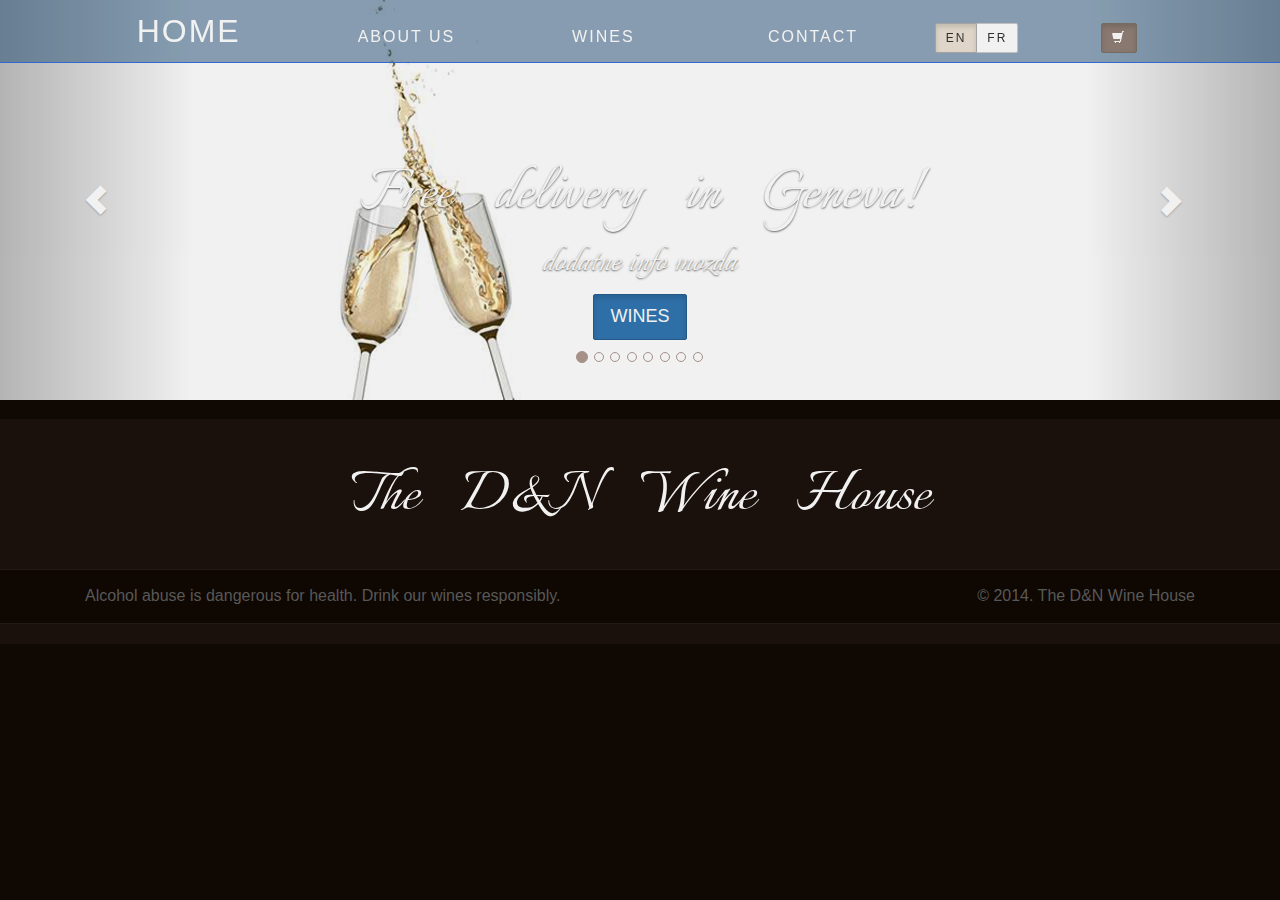
<file: index.html>
<!doctype html>

<html lang="en"> 
    <head>
        <title>The Wine House | Home</title> 
        <meta charset="utf-8">
        <meta http-equiv="X-UA-Compatible" content="IE=edge">
        <meta name="viewport" content="width=device-width, initial-scale=1.0">
        <meta name="description" content="">
        <meta name="keywords" content="">
        <link rel="shortcut icon" type="image/x-icon" href="img/favicon.ico">
        
        
        <link type="text/css" href="en/css/bootstrap.min.css" rel="stylesheet">
        <!--<link href="http://netdna.bootstrapcdn.com/font-awesome/4.0.3/css/font-awesome.css" rel="stylesheet"> -->
        <link type="text/css" href="en/css/style.css" rel="stylesheet">

        <!-- HTML5 Shim and Respond.js IE8 support of HTML5 elements and media queries -->
        <!-- WARNING: Respond.js doesn't work if you view the page via file:// -->
        <!--[if lt IE 9]>
          <script src="https://oss.maxcdn.com/libs/html5shiv/3.7.0/html5shiv.js"></script>
          <script src="https://oss.maxcdn.com/libs/respond.js/1.3.0/respond.min.js"></script>
        <![endif]-->
    </head>
    <body class="bodyUp">
        <!--============================================================================================header-->
        <header>
             <nav class="navbar navbar-default navCarousel navbar-fixed-top" role="navigation">
                <div class="container">
                    <div class="navbar-header">
                        <button type="button" class="navbar-toggle" data-toggle="collapse" data-target="#bs-example-navbar-collapse-1">
                            <span class="sr-only">Toggle navigation</span>
                            <span class="icon-bar"></span>
                            <span class="icon-bar"></span>
                            <span class="icon-bar"></span>
                        </button>

                        <a class="navbar-brand visible-xs italianno" href="index.html">The &nbsp; D&AMP;N &nbsp; Wine House</a>
                    </div> <!--/.navbar-header-->

                    <div class="collapse navbar-collapse" id="bs-example-navbar-collapse-1">
                        <ul class="nav navbar-nav nav-justified">  <!-- (obavezno uz deo u css-u!!!) -->
                            <li class="active"><a href="#">HOME</a></li>
                            <li><a href="en/about.html">ABOUT US</a></li>
                            <li><a href="en/wines.html">WINES</a></li>
                            <li><a href="en/contact.html">CONTACT</a></li>
                            <li> 
                                <div class="btn-group navbar-btn">
                                    <a href="#" class="btn btn-default btn-sm active" role="button">EN</a>
                                    <a href="fr/index.html" class="btn btn-default btn-sm" role="button">FR</a>
                                </div> <!-- /.btn-group .navbar-btn -->
                            </li> 
                            <li>
                                <div class="navbar-btn">
                                    <a href="https://www.paypal.com/rs" target="_blank" class="btn btn-primaryNav active btn-sm cart" role="button">
                                        <span class="glyphicon glyphicon-shopping-cart"></span>
                                    </a>           
                                </div> <!-- /.navbar-btn -->
                            </li>
                        </ul>
                    </div><!--/.navbar-collapse-->
                </div><!--/.container-->
            </nav> 
        </header>
            
        <!--============================================================================================ /header-->
        <!--============================================================================================section-->
        <section>
            <div id="myCarousel" class="carousel slide " data-ride="carousel">
                <ol class="carousel-indicators">
                    <li data-target="#myCarousel" data-slide-to="0" class="active"></li>
                    <li data-target="#myCarousel" data-slide-to="1"></li>
                    <li data-target="#myCarousel" data-slide-to="2"></li>
                    <li data-target="#myCarousel" data-slide-to="3"></li>
                    <li data-target="#myCarousel" data-slide-to="4"></li>
                    <li data-target="#myCarousel" data-slide-to="5"></li>
                    <li data-target="#myCarousel" data-slide-to="6"></li>
                    <li data-target="#myCarousel" data-slide-to="7"></li>
                </ol>


                <div class="carousel-inner">
                    <div class="item active">
                        <img src="img/carousel/1.png" class="item1" alt="">
                        <div class="container hidden-sm hidden-xs">
                            <div class="carousel-caption">
                                <h1 class="italianno">Free delivery in Geneva!</h1>
                                <p class="italianno">dodatne info mozda</p>
                                <p><a href="en/wines.html" class="btn btn-lg btn-primary active">WINES</a></p>
                            </div>
                        </div>
                    </div>
                    <div class="item">
                        <img src="img/carousel/2.png" class="item2" alt="">
                        <div class="container hidden-sm hidden-xs">
                            <div class="carousel-caption">
                                <h1 class="italianno">Free delivery in Geneva!</h1>
                                <p class="italianno">dodatne info</p>
                                <p><a href="en/wines.html" class="btn btn-lg btn-primary active">WINES</a></p>
                            </div>
                        </div>
                    </div>
                    <div class="item">
                        <img src="img/carousel/3.png" class="item3" alt="">
                        <div class="container hidden-sm hidden-xs">
                            <div class="carousel-caption">
                                <h1 class="italianno">slogan</h1>
                                <p class="italianno">info</p>
                                <p><a href="en/wines.html" class="btn btn-lg btn-primary active">WINES</a></p>
                            </div>
                        </div>
                    </div>
                    <div class="item">
                        <img src="img/carousel/4.png" class="item4" alt="">
                        <div class="container hidden-sm hidden-xs">
                            <div class="carousel-caption">
                                <h1 class="italianno">slogan</h1>
                                <p class="italianno">info</p>
                                <p><a href="en/wines.html" class="btn btn-lg btn-primary active">WINES</a></p>
                            </div>
                        </div>
                    </div>
                    <div class="item">
                        <img src="img/carousel/5.png" class="item5" alt="">
                        <div class="container hidden-sm hidden-xs">
                            <div class="carousel-caption">
<!--                                <h1 class="italianno">slogan</h1>
                                <p class="italianno">info</p>-->
                                <p><a href="en/wines.html" class="btn btn-lg btn-primary active">WINES</a></p>
                            </div>
                        </div>
                    </div>
                    <div class="item">
                        <img src="img/carousel/6.png" class="item6" alt="">
                        <div class="container hidden-sm hidden-xs">
                            <div class="carousel-caption">
<!--                                <h1 class="italianno">slogan</h1>
                                <p class="italianno">info</p>-->
                                <p><a href="en/wines.html" class="btn btn-lg btn-primary active">WINES</a></p>
                            </div>
                        </div>
                    </div>
                    <div class="item">
                        <img src="img/carousel/7.png" class="item7" alt="">
                        <div class="container hidden-sm hidden-xs">
                            <div class="carousel-caption">
                                <h1 class="italianno">slogan</h1>
                                <p class="italianno">info</p>
                                <p><a href="en/wines.html" class="btn btn-lg btn-primary active">WINES</a></p>
                            </div>
                        </div>
                    </div>
                    <div class="item">
                        <img src="img/carousel/8.png" class="item8" alt="">
                        <div class="container hidden-sm hidden-xs">
                            <div class="carousel-caption">
                                <h1 class="italianno">slogan</h1>
                                <p class="italianno">info</p>
                                <p><a href="en/wines.html" class="btn btn-lg btn-primary active">WINES</a></p>
                            </div>
                        </div>
                    </div>
                </div><!--/.carousel-inner-->

                <a class="left carousel-control" href="#myCarousel" data-slide="prev">
                    <span class="glyphicon glyphicon-chevron-left"></span>               
                </a>
                <a class="right carousel-control" href="#myCarousel" data-slide="next">
                    <span class="glyphicon glyphicon-chevron-right"></span>
                </a>

            </div> <!--/.carousel /.slide-->
        </section>
        <!--============================================================================================ /section-->
        <!--============================================================================================footer-->
        <footer >
            <div class="text-center container footerBrand">
                <h1>The D&AMP;N Wine House</h1>
            </div> <!-- /.text-center .container .footerBrand -->
            <div class="container-fluid footerCopyright">
                <div class="container">
                    <p class="navbar-text pull-left">Alcohol abuse is dangerous for health. Drink our wines responsibly.</p>
                    <p class="navbar-text pull-right"> &copy; 2014. The D&AMP;N Wine House </p>
                </div>
            </div> <!-- /.container-fluid .footerCopyright -->
        </footer>
        <!--============================================================================================ /footer-->
            

        <!--=================================================================================================script-->
        <!--<script src="https://code.jquery.com/jquery.js"></script>-->
        <!--<script src="https://code.jquery.com/jquery-1.10.2.min.js"></script>-->
        <script src="js/jquery-1.11.0.min.js"></script>
        <script src="js/bootstrap.js"></script>

        <script type="text/javascript">
                  $(document).ready(function(){
                      $("body").fadeIn(800);
                  });  
        </script>
        <!--================================================================================================/script-->
    </body>
</html>
</file>
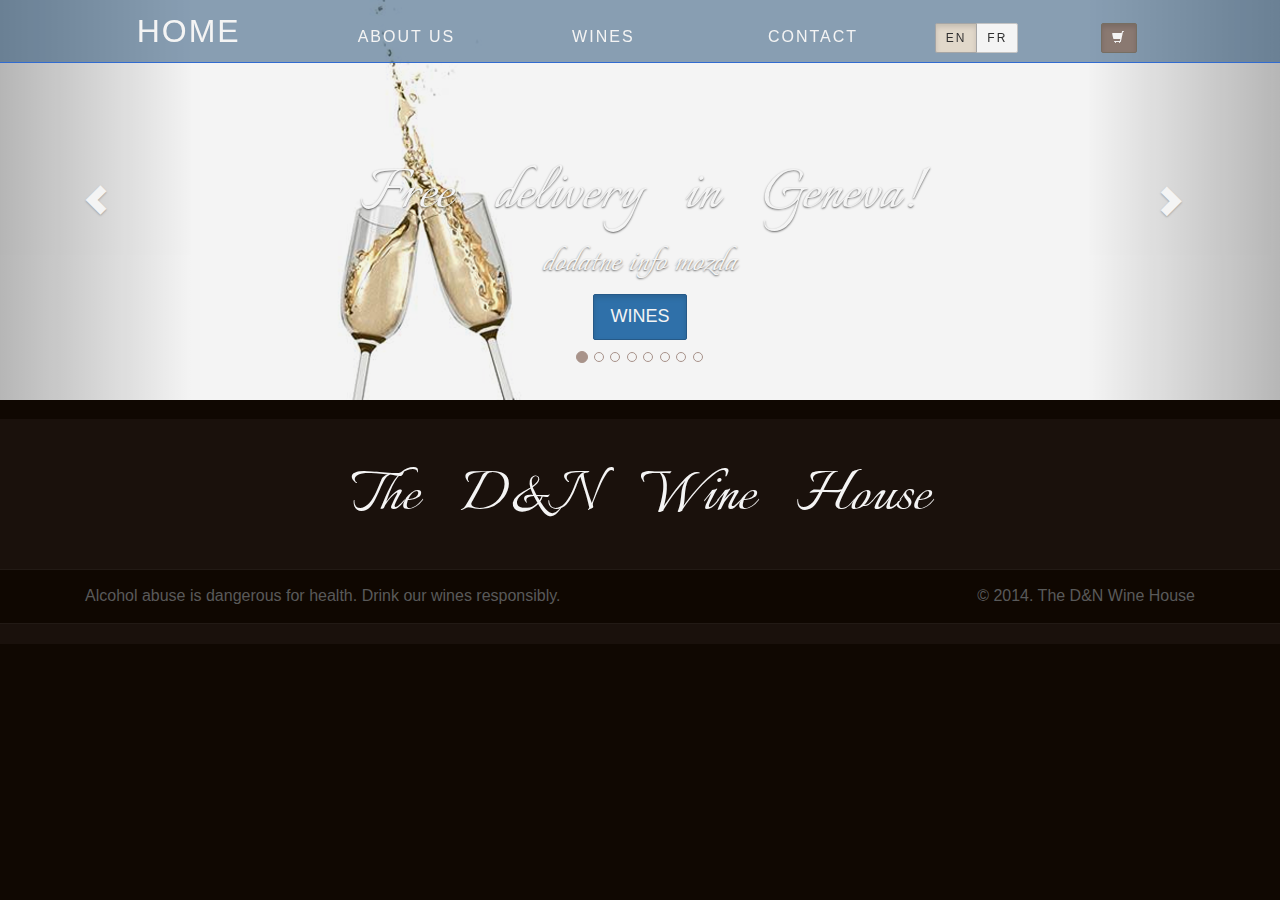
<file: en/index.html>
<!doctype html>

<html lang="en"> 
    <head>
        <title>The Wine House | Home</title> 
        <meta charset="utf-8">
        <meta http-equiv="X-UA-Compatible" content="IE=edge">
        <meta name="viewport" content="width=device-width, initial-scale=1.0">
        <meta name="description" content="">
        <meta name="keywords" content="">
        <link rel="shortcut icon" type="image/x-icon" href="../img/favicon.ico">
        
        
        <link type="text/css" href="css/bootstrap.min.css" rel="stylesheet">
        <!--<link href="http://netdna.bootstrapcdn.com/font-awesome/4.0.3/css/font-awesome.css" rel="stylesheet"> -->
        <link type="text/css" href="css/style.css" rel="stylesheet">

        <!-- HTML5 Shim and Respond.js IE8 support of HTML5 elements and media queries -->
        <!-- WARNING: Respond.js doesn't work if you view the page via file:// -->
        <!--[if lt IE 9]>
          <script src="https://oss.maxcdn.com/libs/html5shiv/3.7.0/html5shiv.js"></script>
          <script src="https://oss.maxcdn.com/libs/respond.js/1.3.0/respond.min.js"></script>
        <![endif]-->
    </head>
    <body class="bodyUp">
        <!--============================================================================================header-->
        <header>
             <nav class="navbar navbar-default navCarousel navbar-fixed-top" role="navigation">
                <div class="container">
                    <div class="navbar-header">
                        <button type="button" class="navbar-toggle" data-toggle="collapse" data-target="#bs-example-navbar-collapse-1">
                            <span class="sr-only">Toggle navigation</span>
                            <span class="icon-bar"></span>
                            <span class="icon-bar"></span>
                            <span class="icon-bar"></span>
                        </button>

                        <a class="navbar-brand visible-xs italianno" href="index.html">The &nbsp; D&AMP;N &nbsp; Wine House</a>
                    </div> <!--/.navbar-header-->

                    <div class="collapse navbar-collapse" id="bs-example-navbar-collapse-1">
                        <ul class="nav navbar-nav nav-justified">  <!-- (obavezno uz deo u css-u!!!) -->
                            <li class="active"><a href="#">HOME</a></li>
                            <li><a href="about.html">ABOUT US</a></li>
                            <li><a href="wines.html">WINES</a></li>
                            <li><a href="contact.html">CONTACT</a></li>
                            <li> 
                                <div class="btn-group navbar-btn">
                                    <a href="#" class="btn btn-default btn-sm active" role="button">EN</a>
                                    <a href="../fr/index.html" class="btn btn-default btn-sm" role="button">FR</a>
                                </div> <!-- /.btn-group .navbar-btn -->
                            </li> 
                            <li>
                                <div class="navbar-btn">
                                    <a href="https://www.paypal.com/rs" target="_blank" class="btn btn-primaryNav active btn-sm cart" role="button">
                                        <span class="glyphicon glyphicon-shopping-cart"></span>
                                    </a>           
                                </div> <!-- /.navbar-btn -->
                            </li>
                        </ul>
                    </div><!--/.navbar-collapse-->
                </div><!--/.container-->
            </nav> 
        </header>
            
        <!--============================================================================================ /header-->
        <!--============================================================================================section-->
        <section>
            <div id="myCarousel" class="carousel slide " data-ride="carousel">
                <ol class="carousel-indicators">
                    <li data-target="#myCarousel" data-slide-to="0" class="active"></li>
                    <li data-target="#myCarousel" data-slide-to="1"></li>
                    <li data-target="#myCarousel" data-slide-to="2"></li>
                    <li data-target="#myCarousel" data-slide-to="3"></li>
                    <li data-target="#myCarousel" data-slide-to="4"></li>
                    <li data-target="#myCarousel" data-slide-to="5"></li>
                    <li data-target="#myCarousel" data-slide-to="6"></li>
                    <li data-target="#myCarousel" data-slide-to="7"></li>
                </ol>


                <div class="carousel-inner">
                    <div class="item active">
                        <img src="../img/carousel/1.png" class="item1" alt="">
                        <div class="container hidden-sm hidden-xs">
                            <div class="carousel-caption">
                                <h1 class="italianno">Free delivery in Geneva!</h1>
                                <p class="italianno">dodatne info mozda</p>
                                <p><a href="wines.html" class="btn btn-lg btn-primary active">WINES</a></p>
                            </div>
                        </div>
                    </div>
                    <div class="item">
                        <img src="../img/carousel/2.png" class="item2" alt="">
                        <div class="container hidden-sm hidden-xs">
                            <div class="carousel-caption">
                                <h1 class="italianno">Free delivery in Geneva!</h1>
                                <p class="italianno">dodatne info</p>
                                <p><a href="wines.html" class="btn btn-lg btn-primary active">WINES</a></p>
                            </div>
                        </div>
                    </div>
                    <div class="item">
                        <img src="../img/carousel/3.png" class="item3" alt="">
                        <div class="container hidden-sm hidden-xs">
                            <div class="carousel-caption">
                                <h1 class="italianno">slogan</h1>
                                <p class="italianno">info</p>
                                <p><a href="wines.html" class="btn btn-lg btn-primary active">WINES</a></p>
                            </div>
                        </div>
                    </div>
                    <div class="item">
                        <img src="../img/carousel/4.png" class="item4" alt="">
                        <div class="container hidden-sm hidden-xs">
                            <div class="carousel-caption">
                                <h1 class="italianno">slogan</h1>
                                <p class="italianno">info</p>
                                <p><a href="wines.html" class="btn btn-lg btn-primary active">WINES</a></p>
                            </div>
                        </div>
                    </div>
                    <div class="item">
                        <img src="../img/carousel/5.png" class="item5" alt="">
                        <div class="container hidden-sm hidden-xs">
                            <div class="carousel-caption">
<!--                                <h1 class="italianno">slogan</h1>
                                <p class="italianno">info</p>-->
                                <p><a href="wines.html" class="btn btn-lg btn-primary active">WINES</a></p>
                            </div>
                        </div>
                    </div>
                    <div class="item">
                        <img src="../img/carousel/6.png" class="item6" alt="">
                        <div class="container hidden-sm hidden-xs">
                            <div class="carousel-caption">
<!--                                <h1 class="italianno">slogan</h1>
                                <p class="italianno">info</p>-->
                                <p><a href="wines.html" class="btn btn-lg btn-primary active">WINES</a></p>
                            </div>
                        </div>
                    </div>
                    <div class="item">
                        <img src="../img/carousel/7.png" class="item7" alt="">
                        <div class="container hidden-sm hidden-xs">
                            <div class="carousel-caption">
                                <h1 class="italianno">slogan</h1>
                                <p class="italianno">info</p>
                                <p><a href="wines.html" class="btn btn-lg btn-primary active">WINES</a></p>
                            </div>
                        </div>
                    </div>
                    <div class="item">
                        <img src="../img/carousel/8.png" class="item8" alt="">
                        <div class="container hidden-sm hidden-xs">
                            <div class="carousel-caption">
                                <h1 class="italianno">slogan</h1>
                                <p class="italianno">info</p>
                                <p><a href="wines.html" class="btn btn-lg btn-primary active">WINES</a></p>
                            </div>
                        </div>
                    </div>
                </div><!--/.carousel-inner-->

                <a class="left carousel-control" href="#myCarousel" data-slide="prev">
                    <span class="glyphicon glyphicon-chevron-left"></span>               
                </a>
                <a class="right carousel-control" href="#myCarousel" data-slide="next">
                    <span class="glyphicon glyphicon-chevron-right"></span>
                </a>

            </div> <!--/.carousel /.slide-->
        </section>
        <!--============================================================================================ /section-->
        <!--============================================================================================footer-->
        <footer >
            <div class="text-center container footerBrand">
                <h1>The D&AMP;N Wine House</h1>
            </div> <!-- /.text-center .container .footerBrand -->
            <div class="container-fluid footerCopyright">
                <div class="container">
                    <p class="navbar-text pull-left">Alcohol abuse is dangerous for health. Drink our wines responsibly.</p>
                    <p class="navbar-text pull-right"> &copy; 2014. The D&AMP;N Wine House </p>
                </div>
            </div> <!-- /.container-fluid .footerCopyright -->
        </footer>
        <!--============================================================================================ /footer-->
            
        <!--=================================================================================================script-->
        <!--<script src="https://code.jquery.com/jquery.js"></script>-->
        <!--<script src="https://code.jquery.com/jquery-1.10.2.min.js"></script>-->
        <script src="../js/jquery-1.11.0.min.js"></script>
        <script src="../js/bootstrap.js"></script>

        <script type="text/javascript">
                  $(document).ready(function(){
                      $("body").fadeIn(800);
                  });  
        </script>
        <!--================================================================================================/script-->
    </body>
</html>
</file>
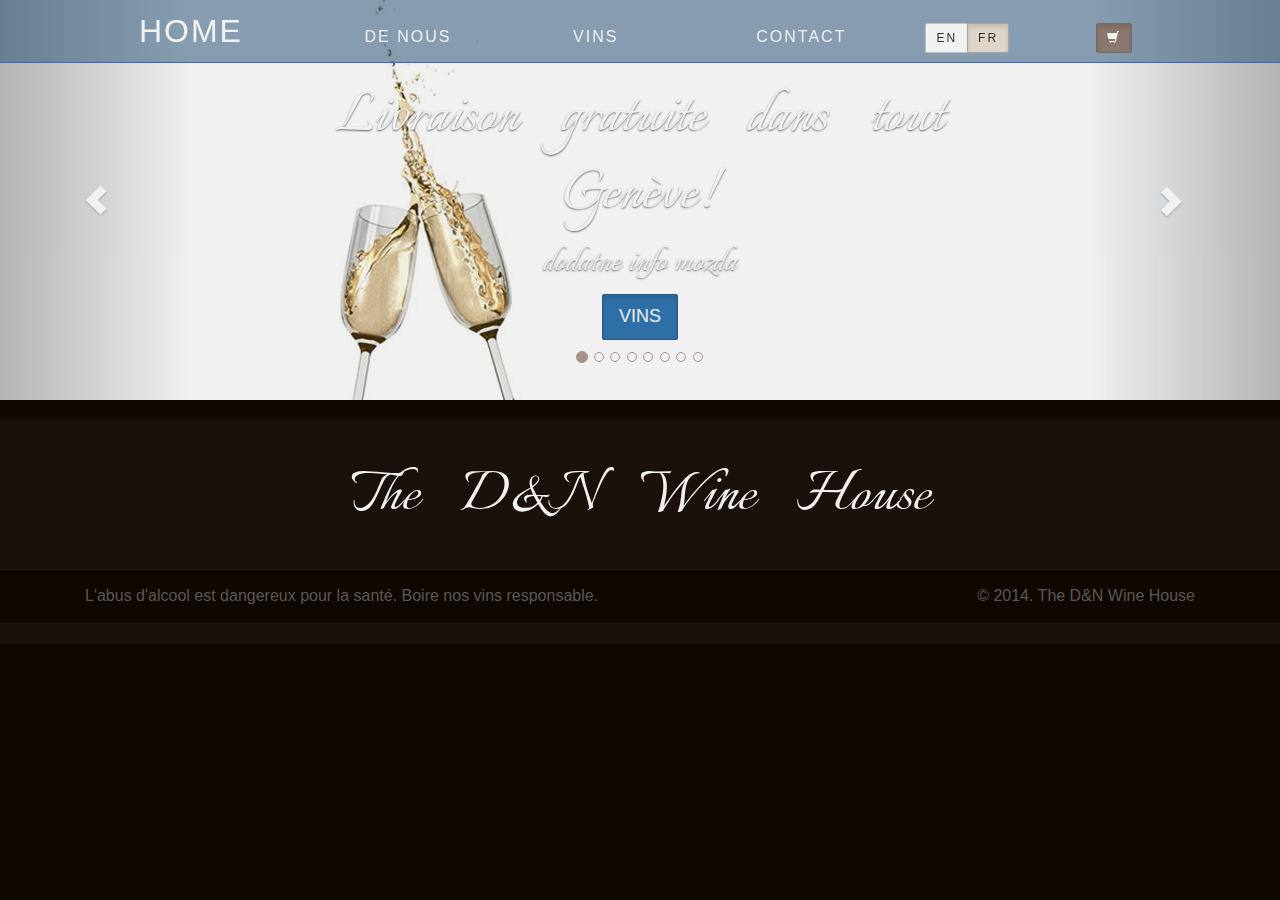
<file: fr/index.html>
<!doctype html>

<html lang="fr"> 
    <head>
        <title>The Wine House | Home</title>
        <meta charset="utf-8">
        <meta http-equiv="X-UA-Compatible" content="IE=edge">
        <meta name="viewport" content="width=device-width, initial-scale=1.0">
        <meta name="description" content="">
        <meta name="keywords" content="">
        <link rel="shortcut icon" type="image/x-icon" href="../img/favicon.ico">


        <link type="text/css" href="css/bootstrap.min.css" rel="stylesheet">
        <!--<link href="http://netdna.bootstrapcdn.com/font-awesome/4.0.3/css/font-awesome.css" rel="stylesheet"> -->
        <link type="text/css" href="css/style.css" rel="stylesheet">

        <!-- HTML5 Shim and Respond.js IE8 support of HTML5 elements and media queries --> 
        <!-- WARNING: Respond.js doesn't work if you view the page via file:// -->
        <!--[if lt IE 9]>
          <script src="https://oss.maxcdn.com/libs/html5shiv/3.7.0/html5shiv.js"></script>
          <script src="https://oss.maxcdn.com/libs/respond.js/1.3.0/respond.min.js"></script>
        <![endif]-->
    </head>
    <body class="bodyUp">        
        <!--============================================================================================header ==========-->
        <header >
            <nav class="navbar navbar-default navCarousel navbar-fixed-top" role="navigation">
                <div class="container">
                    <div class="navbar-header">
                        <button type="button" class="navbar-toggle" data-toggle="collapse" data-target="#bs-example-navbar-collapse-1">
                            <span class="sr-only">Toggle navigation</span>
                            <span class="icon-bar"></span>
                            <span class="icon-bar"></span>
                            <span class="icon-bar"></span>
                        </button>

                        <a class="navbar-brand visible-xs italianno" href="#">The &nbsp; D&AMP;N &nbsp; Wine House</a>
                    </div> <!--/.navbar-header-->

                    <div class="collapse navbar-collapse" id="bs-example-navbar-collapse-1">
                        <ul class="nav navbar-nav nav-justified">
                            <li class="active"><a href="#">HOME</a></li> 
                            <li><a href="nous.html">DE NOUS</a></li>
                            <li><a href="vins.html">VINS</a></li>
                            <li><a href="contact.html">CONTACT</a></li>
                            <li> 
                                <div class="btn-group navbar-btn">
                                    <a href="../en/index.html" class="btn btn-default btn-sm" role="button">EN</a>
                                    <a href="#" class="btn btn-default btn-sm active" role="button">FR</a>
                                </div> <!-- /.btn-group .navbar-btn -->  
                            </li> 
                            <li>
                                <div class="navbar-btn">
                                    <a href="https://www.paypal.com/rs" target="_blank" class="btn btn-primaryNav active btn-sm cart" role="button">
                                        <span class="glyphicon glyphicon-shopping-cart"></span>
                                    </a> 
                                </div> <!-- /.navbar-btn -->
                            </li>
                        </ul>
                    </div><!--/.navbar-collapse-->
                </div><!--/.container-->
            </nav> 
        </header>
        <!--===========================================================================================/header ==========-->


        <!--===========================================================================================section ===========-->
        <section>
            <div id="myCarousel" class="carousel slide " data-ride="carousel">
                <ol class="carousel-indicators">
                    <li data-target="#myCarousel" data-slide-to="0" class="active"></li>
                    <li data-target="#myCarousel" data-slide-to="1"></li>
                    <li data-target="#myCarousel" data-slide-to="2"></li>
                    <li data-target="#myCarousel" data-slide-to="3"></li>
                    <li data-target="#myCarousel" data-slide-to="4"></li>
                    <li data-target="#myCarousel" data-slide-to="5"></li>
                    <li data-target="#myCarousel" data-slide-to="6"></li>
                    <li data-target="#myCarousel" data-slide-to="7"></li>
                </ol>


                <div class="carousel-inner">
                    <div class="item active">
                        <img src="../img/carousel/1.png" class="item1" alt=""> 
                        <div class="container hidden-sm hidden-xs">
                            <div class="carousel-caption">
                                <h1 class="italianno">Livraison gratuite dans tout Genève!</h1>
                                <p class="italianno">dodatne info mozda</p>
                                <p><a href="vins.html" class="btn btn-lg btn-primary active">VINS</a></p>
                            </div>
                        </div>
                    </div>
                    <div class="item">
                        <img src="../img/carousel/2.png" class="item2" alt="">
                        <div class="container hidden-sm hidden-xs">
                            <div class="carousel-caption">
                                <h1 class="italianno">Livraison gratuite dans tout Geneve!</h1>
                                <p class="italianno">dodatne info</p>
                                <p><a href="vins.html" class="btn btn-lg btn-primary active">VINS</a></p>
                            </div>
                        </div>
                    </div>
                    <div class="item">
                        <img src="../img/carousel/3.png" class="item3" alt="">
                        <div class="container hidden-sm hidden-xs">
                            <div class="carousel-caption">
                                <h1 class="italianno">slogan</h1>
                                <p class="italianno">info</p>
                                <p><a href="vins.html" class="btn btn-lg btn-primary active">VINS</a></p>
                            </div>
                        </div>
                    </div>
                    <div class="item">
                        <img src="../img/carousel/4.png" class="item4" alt="">
                        <div class="container hidden-sm hidden-xs">
                            <div class="carousel-caption">
                                <h1 class="italianno">slogan</h1>
                                <p class="italianno">info</p>
                                <p><a href="vins.html" class="btn btn-lg btn-primary active">VINS</a></p>
                            </div>
                        </div>
                    </div>
                    <div class="item">
                        <img src="../img/carousel/5.png" class="item5" alt="">
                        <div class="container hidden-sm hidden-xs">
                            <div class="carousel-caption">
<!--                                <h1 class="italianno">slogan</h1>
                                <p class="italianno">info</p>-->
                                <p><a href="vins.html" class="btn btn-lg btn-primary active">VINS</a></p>
                            </div>
                        </div>
                    </div>
                    <div class="item">
                        <img src="../img/carousel/6.png" class="item6" alt="">
                        <div class="container hidden-sm hidden-xs">
                            <div class="carousel-caption">
<!--                                <h1 class="italianno">slogan</h1>
                                <p class="italianno">info</p>-->
                                <p><a href="vins.html" class="btn btn-lg btn-primary active">VINS</a></p>
                            </div>
                        </div>  
                    </div>
                    <div class="item">
                        <img src="../img/carousel/7.png" class="item7" alt="">
                        <div class="container hidden-sm hidden-xs">
                            <div class="carousel-caption">
                                <h1 class="italianno">slogan</h1>
                                <p class="italianno">info</p>
                                <p><a href="vins.html" class="btn btn-lg btn-primary active">VINS</a></p>
                            </div>
                        </div>
                    </div>
                    <div class="item">
                        <img src="../img/carousel/8.png" class="item8" alt="">
                        <div class="container hidden-sm hidden-xs">
                            <div class="carousel-caption">
                                <h1 class="italianno">slogan</h1>
                                <p class="italianno">info</p>
                                <p><a href="vins.html" class="btn btn-lg btn-primary active">VINS</a></p>
                            </div>
                        </div>
                    </div>
                </div><!--/.carousel-inner-->

                <a class="left carousel-control" href="#myCarousel" data-slide="prev">
                    <span class="glyphicon glyphicon-chevron-left"></span>               
                </a>
                <a class="right carousel-control" href="#myCarousel" data-slide="next">
                    <span class="glyphicon glyphicon-chevron-right"></span>
                </a>

            </div> <!--/.carousel /.slide-->
        </section>
        <!--==========================================================================================/section===========-->


        <!--================================================================================================footer========-->
        <footer >
            <div class="text-center container footerBrand">
                <h1>The D&AMP;N Wine House</h1>
            </div> <!--/.text-center.container .footerBrand -->
            <div class="container-fluid footerCopyright">
                <div class="container">
                    <p class="navbar-text pull-left">L'abus d'alcool est dangereux pour la sant&eacute;. Boire nos vins responsable.</p>
                    <p class="navbar-text pull-right"> &copy; 2014. The D&AMP;N Wine House </p>
                </div>
            </div><!-- /.container-fluid .footerCopyright -->
        </footer>
        <!--===============================================================================================/footer=======-->





        <!--=================================================================================================script======-->
        <!--<script src="https://code.jquery.com/jquery.js"></script>-->
        <!--<script src="https://code.jquery.com/jquery-1.10.2.min.js"></script>-->
        <script src="../js/jquery-1.11.0.min.js"></script>
        <script src="../js/bootstrap.js"></script>


        <script type="text/javascript">
            $(document).ready(function() {
                $("body").fadeIn(800);
            });
        </script>
        <!--================================================================================================/script======-->
    </body>
</html>
</file>
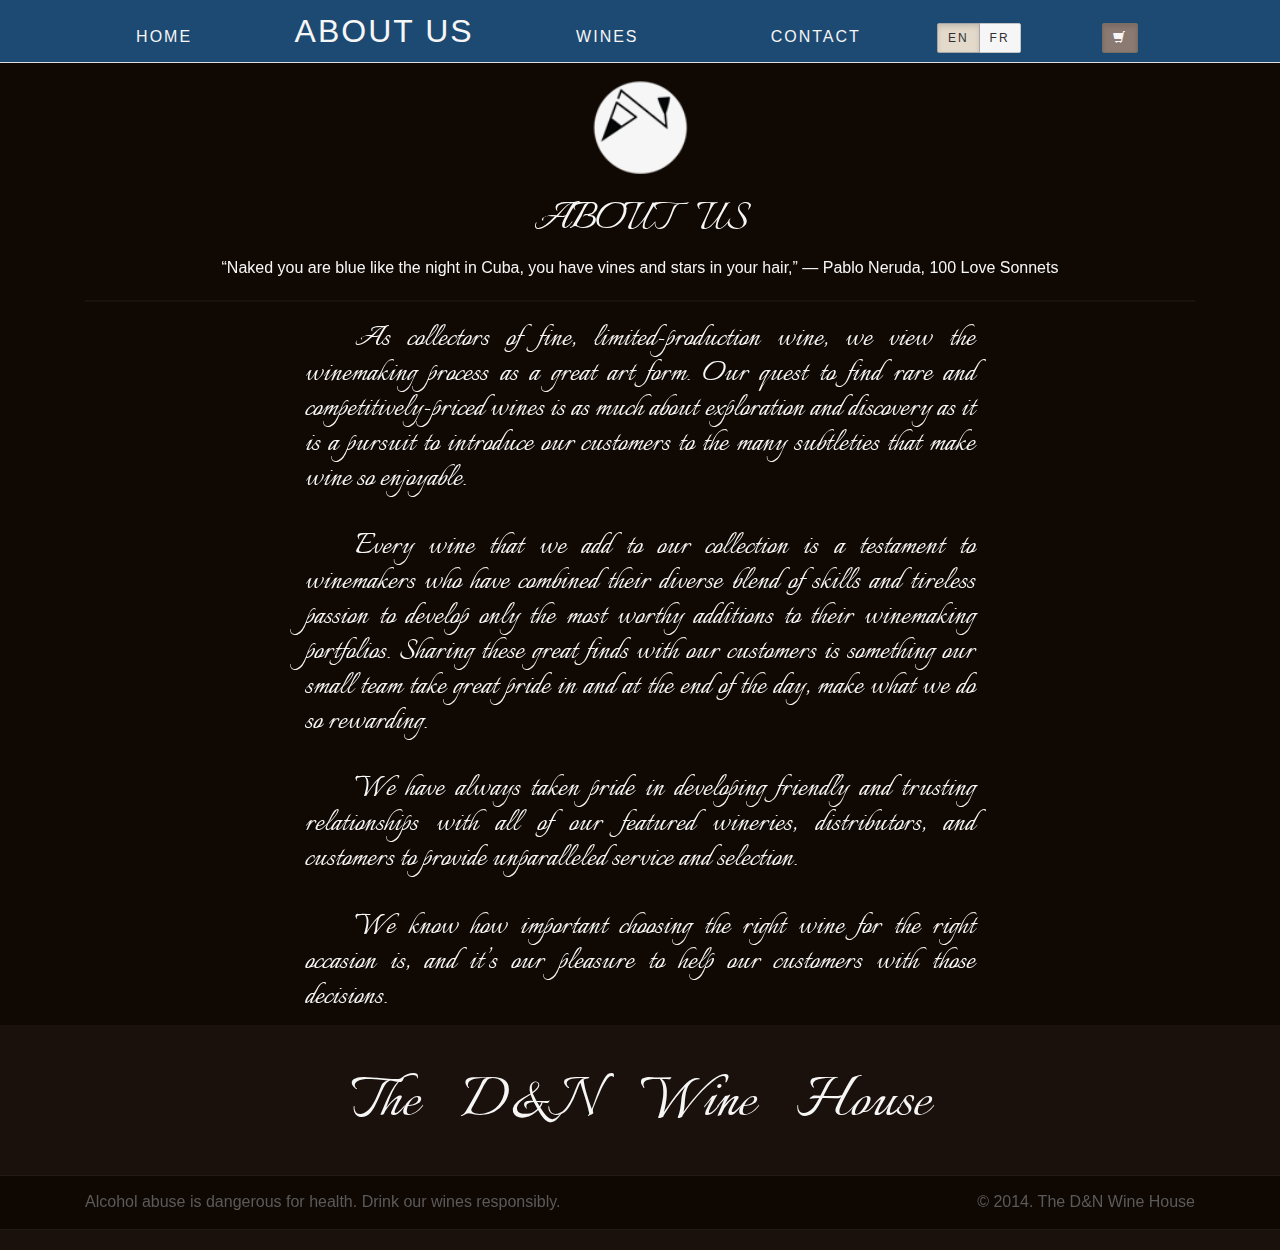
<file: en/about.html>
<!doctype html>
<html lang="en">

<head>
    <title>The Wine House | About us</title>
    <meta charset="utf-8">
    <meta http-equiv="X-UA-Compatible" content="IE=edge">
    <meta name="viewport" content="width=device-width, initial-scale=1.0">
    <meta name="description" content="">
    <meta name="keywords" content="">
    <link rel="shortcut icon" type="image/x-icon" href="../img/favicon.ico">
    <link type="text/css" href="css/bootstrap.min.css" rel="stylesheet">
    <!--<link href="http://netdna.bootstrapcdn.com/font-awesome/4.0.3/css/font-awesome.css" rel="stylesheet"> -->
    <link type="text/css" href="css/style.css" rel="stylesheet">
    <!-- HTML5 Shim and Respond.js IE8 support of HTML5 elements and media queries -->
    <!-- WARNING: Respond.js doesn't work if you view the page via file:// -->
    <!--[if lt IE 9]>
          <script src="https://oss.maxcdn.com/libs/html5shiv/3.7.0/html5shiv.js"></script>
          <script src="https://oss.maxcdn.com/libs/respond.js/1.3.0/respond.min.js"></script>
        <![endif]-->
</head>

<body>
    <!--============================================================================================header-->
    <header>
        <nav class="navbar navbar-default navbar-fixed-top" role="navigation">
            <div class="container">
                <div class="navbar-header">
                    <button type="button" class="navbar-toggle" data-toggle="collapse" data-target="#bs-example-navbar-collapse-1">
                        <span class="sr-only">Toggle navigation</span>
                        <span class="icon-bar"></span>
                        <span class="icon-bar"></span>
                        <span class="icon-bar"></span>
                    </button>
                    <a class="navbar-brand visible-xs italianno" href="index.html">The &nbsp; D&AMP;N &nbsp; Wine House</a>
                </div>
                <!--/.navbar-header-->
                <div class="collapse navbar-collapse" id="bs-example-navbar-collapse-1">
                    <ul class="nav navbar-nav nav-justified">
                        <li><a href="index.html">HOME</a></li>
                        <li class="active"><a href="#">ABOUT US</a></li>
                        <li><a href="wines.html">WINES</a></li>
                        <li><a href="contact.html">CONTACT</a></li>
                        <li>
                            <div class="btn-group navbar-btn">
                                <a href="#" class="btn btn-default btn-sm active" role="button">EN</a>
                                <a href="../fr/nous.html" class="btn btn-default btn-sm" role="button">FR</a>
                            </div>
                            <!-- /.btn-group .navbar-btn -->
                        </li>
                        <li>
                            <div class="navbar-btn">
                                <a href="https://www.paypal.com/rs" target="_blank" class="btn btn-primaryNav active btn-sm cart" role="button">
                                        <span class="glyphicon glyphicon-shopping-cart"></span>
                                    </a>
                            </div>
                            <!-- /.navbar-btn -->
                        </li>
                    </ul>
                </div>
                <!--/.navbar-collapse-->
            </div>
            <!--/.container-->
        </nav>
    </header>
    <!--===========================================================================================/header-->
    <!--===========================================================================================section-->
    <section class="container">
        <div class="container-fluid text-center">
            <img src="../img/logo.png" class="logo" alt="">
            <h3>ABOUT &nbsp; US</h3>
            <p>“Naked you are blue like the night in Cuba, you have vines and stars in your hair,” ― Pablo Neruda, 100 Love Sonnets
            </p>
            <hr>
        </div>
        <!-- /.container-fluid .text-center -->
        <div class="container narrowContainer text-justify">
            <p class="indent italianno">As collectors of fine, limited-production wine, we view the winemaking process as a great art form. Our quest to find rare and competitively-priced wines is as much about exploration and discovery as it is a pursuit to introduce our customers to the many subtleties that make wine so enjoyable.
            </p>
            <br>
            <p class="indent italianno">Every wine that we add to our collection is a testament to winemakers who have combined their diverse blend of skills and tireless passion to develop only the most worthy additions to their winemaking portfolios. Sharing these great finds with our customers is something our small team take great pride in and at the end of the day, make what we do so rewarding.
            </p>
            <br>
            <p class="indent italianno">We have always taken pride in developing friendly and trusting relationships with all of our featured wineries, distributors, and customers to provide unparalleled service and selection.
            </p>
            <br>
            <p class="indent italianno">We know how important choosing the right wine for the right occasion is, and it’s our pleasure to help our customers with those decisions.
            </p>
        </div>
        <!-- /.container narrowContainer text-justify -->
    </section>
    <!--==========================================================================================/section-->
    <!--================================================================================================footer-->
    <footer>
        <div class="text-center container footerBrand">
            <h1>The D&AMP;N Wine House</h1>
        </div>
        <!-- /.text-center .container .footerBrand -->
        <div class="container-fluid footerCopyright">
            <div class="container">
                <p class="navbar-text pull-left">Alcohol abuse is dangerous for health. Drink our wines responsibly.</p>
                <p class="navbar-text pull-right"> &copy; 2014. The D&AMP;N Wine House </p>
            </div>
        </div>
        <!-- /.container-fluid .footerCopyright -->
    </footer>
    <!--===============================================================================================/footer-->
    <!--=================================================================================================script-->
    <!--<script src="https://code.jquery.com/jquery.js"></script>-->
    <!--<script src="https://code.jquery.com/jquery-1.10.2.min.js"></script>-->
    <script src="../js/jquery-1.11.0.min.js"></script>
    <script src="../js/bootstrap.js"></script>
    <script type="text/javascript">
    $(document).ready(function() {
        $("body").fadeIn(800);
    });
    </script>
    <!--================================================================================================/script-->
</body>

</html>
</file>
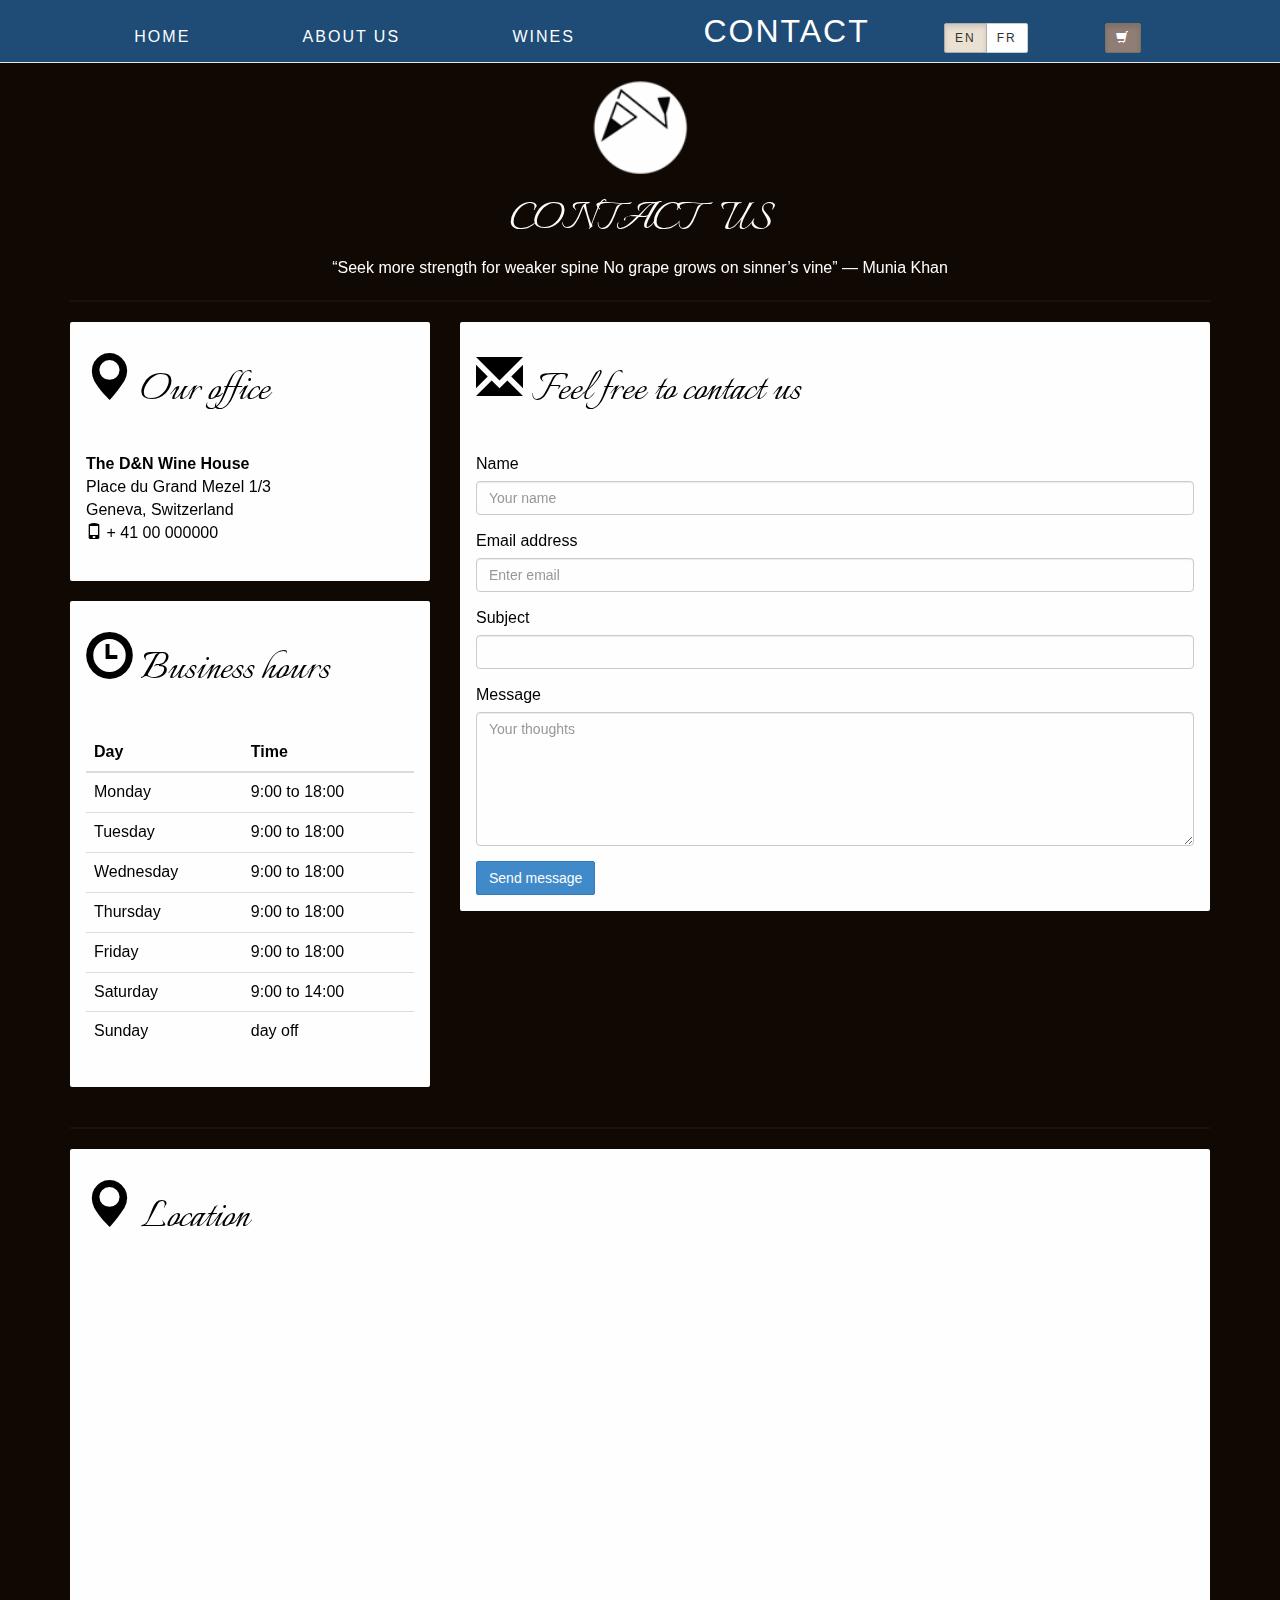
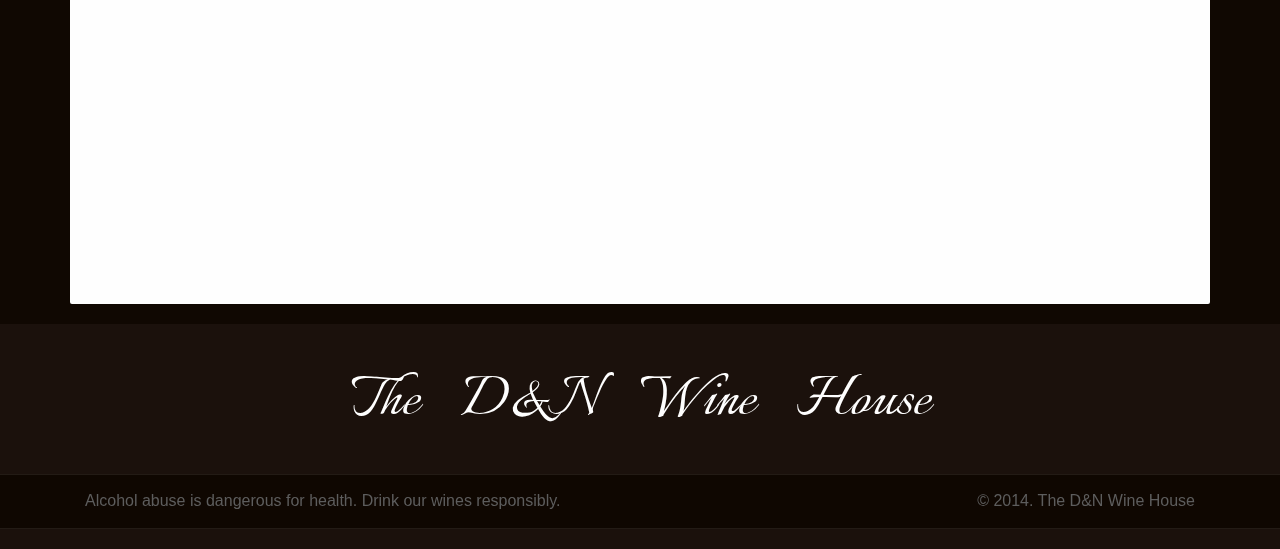
<file: en/contact.html>
<!doctype html>
<html lang="en">

<head>
    <title>The Wine House | Contact</title>
    <meta charset="utf-8">
    <meta http-equiv="X-UA-Compatible" content="IE=edge">
    <meta name="viewport" content="width=device-width, initial-scale=1.0">
    <meta name="description" content="">
    <meta name="keywords" content="">
    <link rel="shortcut icon" type="image/x-icon" href="../img/favicon.ico">
    <link type="text/css" href="css/bootstrap.min.css" rel="stylesheet">
    <!--<link href="http://netdna.bootstrapcdn.com/font-awesome/4.0.3/css/font-awesome.css" rel="stylesheet"> -->
    <link type="text/css" href="css/style.css" rel="stylesheet">
    <!-- HTML5 Shim and Respond.js IE8 support of HTML5 elements and media queries -->
    <!-- WARNING: Respond.js doesn't work if you view the page via file:// -->
    <!--[if lt IE 9]>
          <script src="https://oss.maxcdn.com/libs/html5shiv/3.7.0/html5shiv.js"></script>
          <script src="https://oss.maxcdn.com/libs/respond.js/1.3.0/respond.min.js"></script>
        <![endif]-->
</head>

<body>
    <!--============================================================================================header-->
    <header>
        <nav class="navbar navbar-default navbar-fixed-top" role="navigation">
            <div class="container">
                <div class="navbar-header">
                    <button type="button" class="navbar-toggle" data-toggle="collapse" data-target="#bs-example-navbar-collapse-1">
                        <span class="sr-only">Toggle navigation</span>
                        <span class="icon-bar"></span>
                        <span class="icon-bar"></span>
                        <span class="icon-bar"></span>
                    </button>
                    <a class="navbar-brand visible-xs italianno" href="index.html">The &nbsp; D&AMP;N &nbsp; Wine House</a>
                </div>
                <!--/.navbar-header-->
                <div class="collapse navbar-collapse" id="bs-example-navbar-collapse-1">
                    <ul class="nav navbar-nav nav-justified">
                        <li><a href="index.html">HOME</a></li>
                        <li><a href="about.html">ABOUT US</a></li>
                        <li><a href="wines.html">WINES</a></li>
                        <li class="active"><a href="#">CONTACT</a></li>
                        <li>
                            <div class="btn-group navbar-btn">
                                <a href="#" class="btn btn-default btn-sm active" role="button">EN</a>
                                <a href="../fr/contact.html" class="btn btn-default btn-sm" role="button">FR</a>
                            </div>
                            <!-- /.btn-group .navbar-btn -->
                        </li>
                        <li>
                            <div class="navbar-btn">
                                <a href="https://www.paypal.com/rs" target="_blank" class="btn btn-primaryNav active btn-sm cart" role="button">
                                        <span class="glyphicon glyphicon-shopping-cart"></span>
                                    </a>
                            </div>
                            <!-- /.navbar-btn -->
                        </li>
                    </ul>
                </div>
                <!--/.navbar-collapse-->
            </div>
            <!--/.container-->
        </nav>
    </header>
    <!--===========================================================================================/header-->
    <!--===========================================================================================section-->
    <section class="container">
        <div class="row">
            <div class="col-md-12 text-center">
                <img src="../img/logo.png" class="logo" alt="">
                <h3>CONTACT &nbsp; US</h3>
                <p>“Seek more strength for weaker spine No grape grows on sinner’s vine” ― Munia Khan
                </p>
                <hr>
            </div>
            <!-- /.col-md-12 /.text-center -->
        </div>
        <!-- /.row -->
        <div class="row">
            <!-- ============================================office, radno vreme, contact form -->
            <div class="col-md-4">
                <!-- ===========================office, radno vreme -->
                <div class="panel">
                    <!-- office -->
                    <div class="panel-heading">
                        <h3>
                                <span class="glyphicon glyphicon-map-marker"></span> 
                                Our office
                            </h3>
                    </div>
                    <div class="panel-body">
                        <address>
                            <strong>The D&AMP;N Wine House</strong>
                            <br> Place du Grand Mezel 1/3
                            <br> Geneva, Switzerland
                            <br>
                            <span class="glyphicon glyphicon-phone"></span> + 41 00 000000
                        </address>
                    </div>
                </div>
                <!-- /.panel ======/office -->
                <div class="panel">
                    <!-- radno vreme -->
                    <div class="panel-heading">
                        <h3>
                                <span class="glyphicon glyphicon-time"></span> 
                                Business hours
                            </h3>
                    </div>
                    <div class="panel-body">
                        <table class="table table-hover">
                            <thead>
                                <tr>
                                    <th>Day</th>
                                    <th>Time</th>
                                </tr>
                            </thead>
                            <tbody>
                                <tr>
                                    <td>Monday</td>
                                    <td>9:00 to 18:00</td>
                                </tr>
                                <tr>
                                    <td>Tuesday</td>
                                    <td>9:00 to 18:00</td>
                                </tr>
                                <tr>
                                    <td>Wednesday</td>
                                    <td>9:00 to 18:00</td>
                                </tr>
                                <tr>
                                    <td>Thursday</td>
                                    <td>9:00 to 18:00</td>
                                </tr>
                                <tr>
                                    <td>Friday</td>
                                    <td>9:00 to 18:00</td>
                                </tr>
                                <tr>
                                    <td>Saturday</td>
                                    <td>9:00 to 14:00</td>
                                </tr>
                                <tr>
                                    <td>Sunday</td>
                                    <td>day off</td>
                                </tr>
                            </tbody>
                        </table>
                    </div>
                    <!-- /.panel-body -->
                </div>
                <!-- /.panel =========/radno vreme -->
            </div>
            <!-- /.col-md-4 =========================== /office, radno vreme -->
            <div class="col-md-8">
                <!--================================ contact form -->
                <div class="panel">
                    <div class="panel-heading">
                        <h3>
                                <span class="glyphicon glyphicon-envelope"></span>
                                Feel free to contact us
                            </h3>
                    </div>
                    <div class="panel-body">
                        <form role="form">
                            <div class="form-group">
                                <!--<span class="glyphicon glyphicon-user"></span>-->
                                <label for="InputName">Name</label>
                                <input type="text" class="form-control" id="InputName" placeholder="Your name">
                            </div>
                            <div class="form-group">
                                <!--<span class="glyphicon glyphicon-envelope"></span>-->
                                <label for="InputEmail1">Email address</label>
                                <input type="email" class="form-control" id="InputEmail1" placeholder="Enter email">
                            </div>
                            <div class="form-group">
                                <!--<span class="glyphicon glyphicon-exclamation-sign"></span>-->
                                <label for="InputSubject">Subject</label>
                                <input type="text" class="form-control" id="InputSubject" placeholder="">
                            </div>
                            <div class="form-group">
                                <!--<span class="glyphicon glyphicon-pencil"></span>-->
                                <label for="InputMessage">Message</label>
                                <textarea class="form-control" rows="6" id="InputMessage" placeholder="Your thoughts"></textarea>
                            </div>
                            <button type="submit" class="btn btn-primary">Send message</button>
                        </form>
                    </div>
                    <!-- /.panel-body -->
                </div>
                <!-- /.panel -->
            </div>
            <!-- /.col-md-8 ================================ contact form -->
        </div>
        <!--/.row =====================================/ office, radno vreme, contact form -->
        <hr>
        <div class="row">
            <!-- =======================================================row for map -->
            <div class="col-md-12">
                <div class="panel">
                    <div class="panel-heading">
                        <h3>
                                <span class="glyphicon glyphicon-map-marker"></span> 
                                Location
                            </h3>
                    </div>
                    <div class="panel-body">
                        <iframe class="map" src="https://www.google.com/maps/embed?pb=!1m14!1m8!1m3!1d5522.831380068038!2d6.144677799999998!3d46.202185100000015!3m2!1i1024!2i768!4f13.1!3m3!1m2!1s0x478c652bdef819c7%3A0x6c949b3e40189770!2sPlace+du+Grand-M%C3%A9zel+1%2C+1204+Gen%C3%A8ve%2C+Switzerland!5e0!3m2!1sen!2s!4v1406761310162" width="800" height="600" frameborder="0" style="border:0"></iframe>
                        <!--====== /map-->
                    </div>
                </div>
                <!-- /.panel -->
            </div>
            <!-- /.col-md-12 -->
        </div>
        <!-- ============================================================= /.row for map -->
    </section>
    <!--==========================================================================================/section-->
    <!--================================================================================================footer-->
    <footer>
        <div class="text-center container footerBrand">
            <h1>The D&AMP;N Wine House</h1>
        </div>
        <!-- /.text-center .container .footerBrand -->
        <div class="container-fluid footerCopyright">
            <div class="container">
                <p class="navbar-text pull-left">Alcohol abuse is dangerous for health. Drink our wines responsibly.</p>
                <p class="navbar-text pull-right"> &copy; 2014. The D&AMP;N Wine House </p>
            </div>
        </div>
        <!-- /.container-fluid .footerCopyright -->
    </footer>
    <!--===============================================================================================/footer-->
    <!--=================================================================================================script-->
    <!--<script src="https://code.jquery.com/jquery.js"></script>-->
    <!--<script src="https://code.jquery.com/jquery-1.10.2.min.js"></script>-->
    <script src="../js/jquery-1.11.0.min.js"></script>
    <script src="../js/bootstrap.js"></script>
    <script type="text/javascript">
    $(document).ready(function() {
        $("body").fadeIn(800);
    });
    </script>
    <!--================================================================================================/script-->
</body>

</html>
</file>
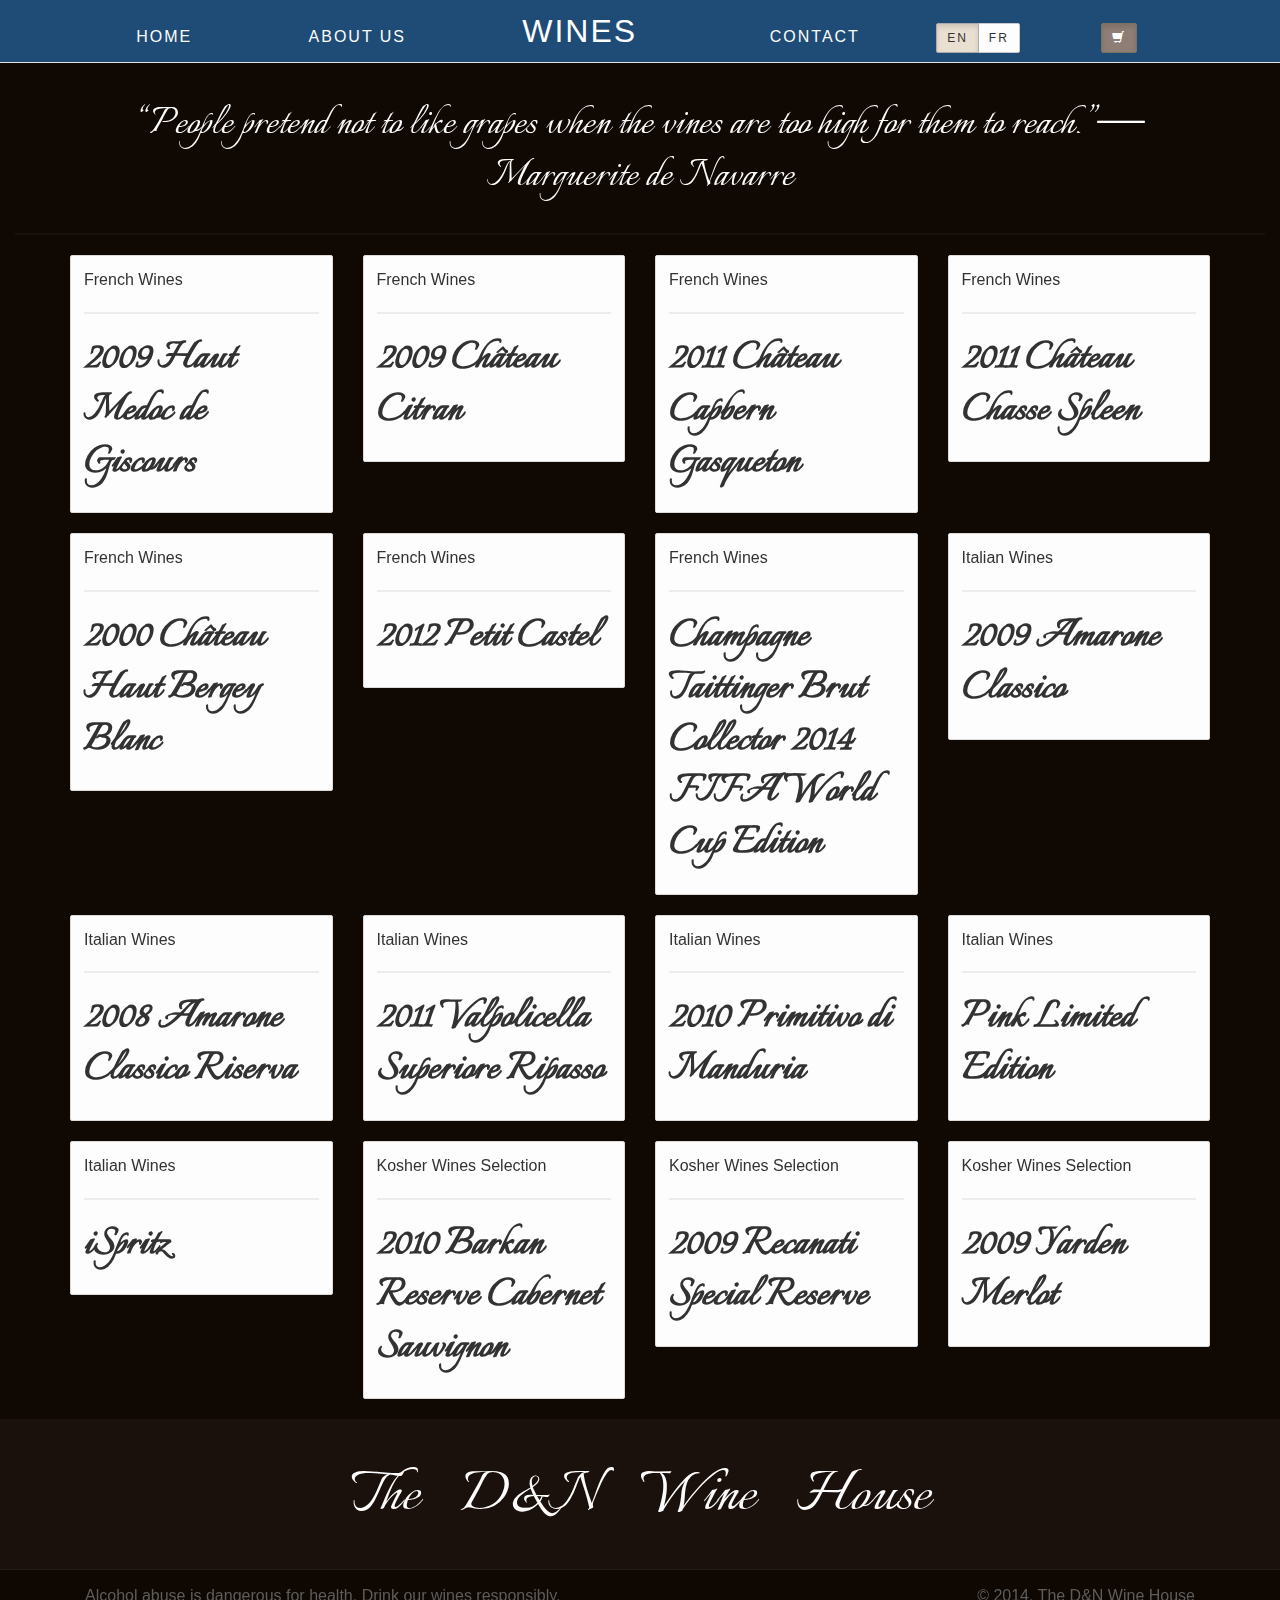
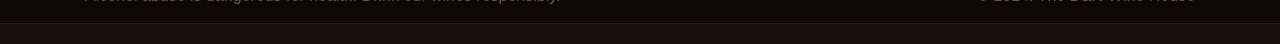
<file: en/wines.html>
<!doctype html>
<html lang="en">

<head>
    <title>The Wine House | Wines</title>
    <meta charset="utf-8">
    <meta http-equiv="X-UA-Compatible" content="IE=edge">
    <meta name="viewport" content="width=device-width, initial-scale=1.0">
    <meta name="description" content="">
    <meta name="keywords" content="">
    <link rel="shortcut icon" type="image/x-icon" href="../img/favicon.ico">
    <link type="text/css" href="css/bootstrap.min.css" rel="stylesheet">
    <!--<link href="http://netdna.bootstrapcdn.com/font-awesome/4.0.3/css/font-awesome.css" rel="stylesheet"> -->
    <link type="text/css" href="css/style.css" rel="stylesheet">
    <!-- HTML5 Shim and Respond.js IE8 support of HTML5 elements and media queries -->
    <!-- WARNING: Respond.js doesn't work if you view the page via file:// -->
    <!--[if lt IE 9]>
          <script src="https://oss.maxcdn.com/libs/html5shiv/3.7.0/html5shiv.js"></script>
          <script src="https://oss.maxcdn.com/libs/respond.js/1.3.0/respond.min.js"></script>
        <![endif]-->
</head>

<body>
    <!--============================================================================================header-->
    <header>
        <nav class="navbar navbar-default navbar-fixed-top" role="navigation">
            <div class="container">
                <div class="navbar-header">
                    <button type="button" class="navbar-toggle" data-toggle="collapse" data-target="#bs-example-navbar-collapse-1">
                        <span class="sr-only">Toggle navigation</span>
                        <span class="icon-bar"></span>
                        <span class="icon-bar"></span>
                        <span class="icon-bar"></span>
                    </button>
                    <a class="navbar-brand visible-xs italianno" href="index.html">The &nbsp; D&AMP;N &nbsp; Wine House</a>
                </div>
                <!--/.navbar-header-->
                <div class="collapse navbar-collapse" id="bs-example-navbar-collapse-1">
                    <ul class="nav navbar-nav nav-justified">
                        <li><a href="index.html">HOME</a></li>
                        <li><a href="about.html">ABOUT US</a></li>
                        <li class="active"><a href="#">WINES</a></li>
                        <li><a href="contact.html">CONTACT</a></li>
                        <li>
                            <div class="btn-group navbar-btn">
                                <a href="#" class="btn btn-default btn-sm active" role="button">EN</a>
                                <a href="../fr/vins.html" class="btn btn-default btn-sm" role="button">FR</a>
                            </div>
                            <!-- /.btn-group .navbar-btn -->
                        </li>
                        <li>
                            <div class="navbar-btn">
                                <a href="https://www.paypal.com/rs" target="_blank" class="btn btn-primaryNav active btn-sm cart" role="button">
                                        <span class="glyphicon glyphicon-shopping-cart"></span>
                                    </a>
                            </div>
                            <!-- /.navbar-btn -->
                        </li>
                    </ul>
                </div>
                <!--/.navbar-collapse-->
            </div>
            <!--/.container-->
        </nav>
    </header>
    <!--===========================================================================================/header-->
    <!--===========================================================================================section-->
    <section>
        <div class="container-fluid text-center inverse">
            <!--<h3>ABOUT &nbsp; US</h3>-->
            <div class="container">
                <h3>“People pretend not to like grapes when the vines are too high for them to reach.” ― Marguerite de Navarre 
                </h3>
            </div>
            <hr>
        </div>
        <!-- /.container-fluid text-center inverse -->
        <div class="container">
            <div class="row">
                <div class="col-md-3">
                    <div class="thumbnail">
                        <div class="caption">
                            <p>French Wines</p>
                            <hr>
                            <h3>2009 Haut Medoc de Giscours</h3>
                        </div>
                        <!-- /.caption -->
                    </div>
                    <!-- /.thumbnail -->
                </div>
                <!-- /.col-md-3 -->
                <div class="col-md-3">
                    <div class="thumbnail">
                        <div class="caption">
                            <p>French Wines</p>
                            <hr>
                            <h3>2009 Château Citran</h3>
                        </div>
                        <!-- /.caption -->
                    </div>
                    <!-- /.thumbnail -->
                </div>
                <!-- /.col-md-3 -->
                <div class="col-md-3">
                    <div class="thumbnail">
                        <div class="caption">
                            <p>French Wines</p>
                            <hr>
                            <h3>2011 Château Capbern Gasqueton</h3>
                        </div>
                        <!-- /.caption -->
                    </div>
                    <!-- /.thumbnail -->
                </div>
                <!-- /.col-md-3 -->
                <div class="col-md-3">
                    <div class="thumbnail">
                        <div class="caption">
                            <p>French Wines</p>
                            <hr>
                            <h3>2011 Château Chasse Spleen</h3>
                        </div>
                        <!-- /.caption -->
                    </div>
                    <!-- /.thumbnail -->
                </div>
                <!-- /.col-md-3 -->
            </div>
            <!-- /.row -->
            <div class="row">
                <div class="col-md-3">
                    <div class="thumbnail">
                        <div class="caption">
                            <p>French Wines</p>
                            <hr>
                            <h3>2000 Château Haut Bergey Blanc</h3>
                        </div>
                        <!-- /.caption -->
                    </div>
                    <!-- /.thumbnail -->
                </div>
                <!-- /.col-md-3 -->
                <div class="col-md-3">
                    <div class="thumbnail">
                        <div class="caption">
                            <p>French Wines</p>
                            <hr>
                            <h3>2012 Petit Castel</h3>
                        </div>
                        <!-- /.caption -->
                    </div>
                    <!-- /.thumbnail -->
                </div>
                <!-- /.col-md-3 -->
                <div class="col-md-3">
                    <div class="thumbnail">
                        <div class="caption">
                            <p>French Wines</p>
                            <hr>
                            <h3>Champagne Taittinger Brut Collector 2014 FIFA World Cup Edition</h3>
                        </div>
                        <!-- /.caption -->
                    </div>
                    <!-- /.thumbnail -->
                </div>
                <!-- /.col-md-3 -->
                <div class="col-md-3">
                    <div class="thumbnail">
                        <div class="caption">
                            <p>Italian Wines</p>
                            <hr>
                            <h3>2009 Amarone Classico</h3>
                        </div>
                        <!-- /.caption -->
                    </div>
                    <!-- /.thumbnail -->
                </div>
                <!-- /.col-md-3 -->
            </div>
            <!-- /.row -->
            <div class="row">
                <div class="col-md-3">
                    <div class="thumbnail">
                        <div class="caption">
                            <p>Italian Wines</p>
                            <hr>
                            <h3>2008 Amarone Classico Riserva</h3>
                        </div>
                        <!-- /.caption -->
                    </div>
                    <!-- /.thumbnail -->
                </div>
                <!-- /.col-md-3 -->
                <div class="col-md-3">
                    <div class="thumbnail">
                        <div class="caption">
                            <p>Italian Wines</p>
                            <hr>
                            <h3>2011 Valpolicella Superiore Ripasso</h3>
                        </div>
                        <!-- /.caption -->
                    </div>
                    <!-- /.thumbnail -->
                </div>
                <!-- /.col-md-3 -->
                <div class="col-md-3">
                    <div class="thumbnail">
                        <div class="caption">
                            <p>Italian Wines</p>
                            <hr>
                            <h3>2010 Primitivo di Manduria</h3>
                        </div>
                        <!-- /.caption -->
                    </div>
                    <!-- /.thumbnail -->
                </div>
                <!-- /.col-md-3 -->
                <div class="col-md-3">
                    <div class="thumbnail">
                        <div class="caption">
                            <p>Italian Wines</p>
                            <hr>
                            <h3>Pink Limited Edition</h3>
                        </div>
                        <!-- /.caption -->
                    </div>
                    <!-- /.thumbnail -->
                </div>
                <!-- /.col-md-3 -->
            </div>
            <!-- /.row -->
            <div class="row">
                <div class="col-md-3">
                    <div class="thumbnail">
                        <div class="caption">
                            <p>Italian Wines</p>
                            <hr>
                            <h3>iSpritz</h3>
                        </div>
                        <!-- /.caption -->
                    </div>
                    <!-- /.thumbnail -->
                </div>
                <!-- /.col-md-3 -->
                <div class="col-md-3">
                    <div class="thumbnail">
                        <div class="caption">
                            <p>Kosher Wines Selection</p>
                            <hr>
                            <h3>2010 Barkan Reserve Cabernet Sauvignon</h3>
                        </div>
                        <!-- /.caption -->
                    </div>
                    <!-- /.thumbnail -->
                </div>
                <!-- /.col-md-3 -->
                <div class="col-md-3">
                    <div class="thumbnail">
                        <div class="caption">
                            <p>Kosher Wines Selection</p>
                            <hr>
                            <h3>2009 Recanati Special Reserve</h3>
                        </div>
                        <!-- /.caption -->
                    </div>
                    <!-- /.thumbnail -->
                </div>
                <!-- /.col-md-3 -->
                <div class="col-md-3">
                    <div class="thumbnail">
                        <div class="caption">
                            <p>Kosher Wines Selection</p>
                            <hr>
                            <h3>2009 Yarden Merlot</h3>
                        </div>
                        <!-- /.caption -->
                    </div>
                    <!-- /.thumbnail -->
                </div>
                <!-- /.col-md-3 -->
            </div>
        </div>
        <!-- /.container -->
    </section>
    <!--==========================================================================================/section-->
    <!--================================================================================================footer-->
    <footer>
        <div class="text-center container footerBrand">
            <h1>The D&AMP;N Wine House</h1>
        </div>
        <!-- /.text-center .container .footerBrand -->
        <div class="container-fluid footerCopyright">
            <div class="container">
                <p class="navbar-text pull-left">Alcohol abuse is dangerous for health. Drink our wines responsibly.</p>
                <p class="navbar-text pull-right"> &copy; 2014. The D&AMP;N Wine House </p>
            </div>
        </div>
        <!-- /.container-fluid .footerCopyright -->
    </footer>
    <!--===============================================================================================/footer-->
    <!--=================================================================================================script-->
    <!--<script src="https://code.jquery.com/jquery.js"></script>-->
    <!--<script src="https://code.jquery.com/jquery-1.10.2.min.js"></script>-->
    <script src="../js/jquery-1.11.0.min.js"></script>
    <script src="../js/bootstrap.js"></script>
    <script type="text/javascript">
    $(document).ready(function() {
        $("body").fadeIn(800);
    });
    </script>
    <!--================================================================================================/script-->
</body>

</html>
</file>
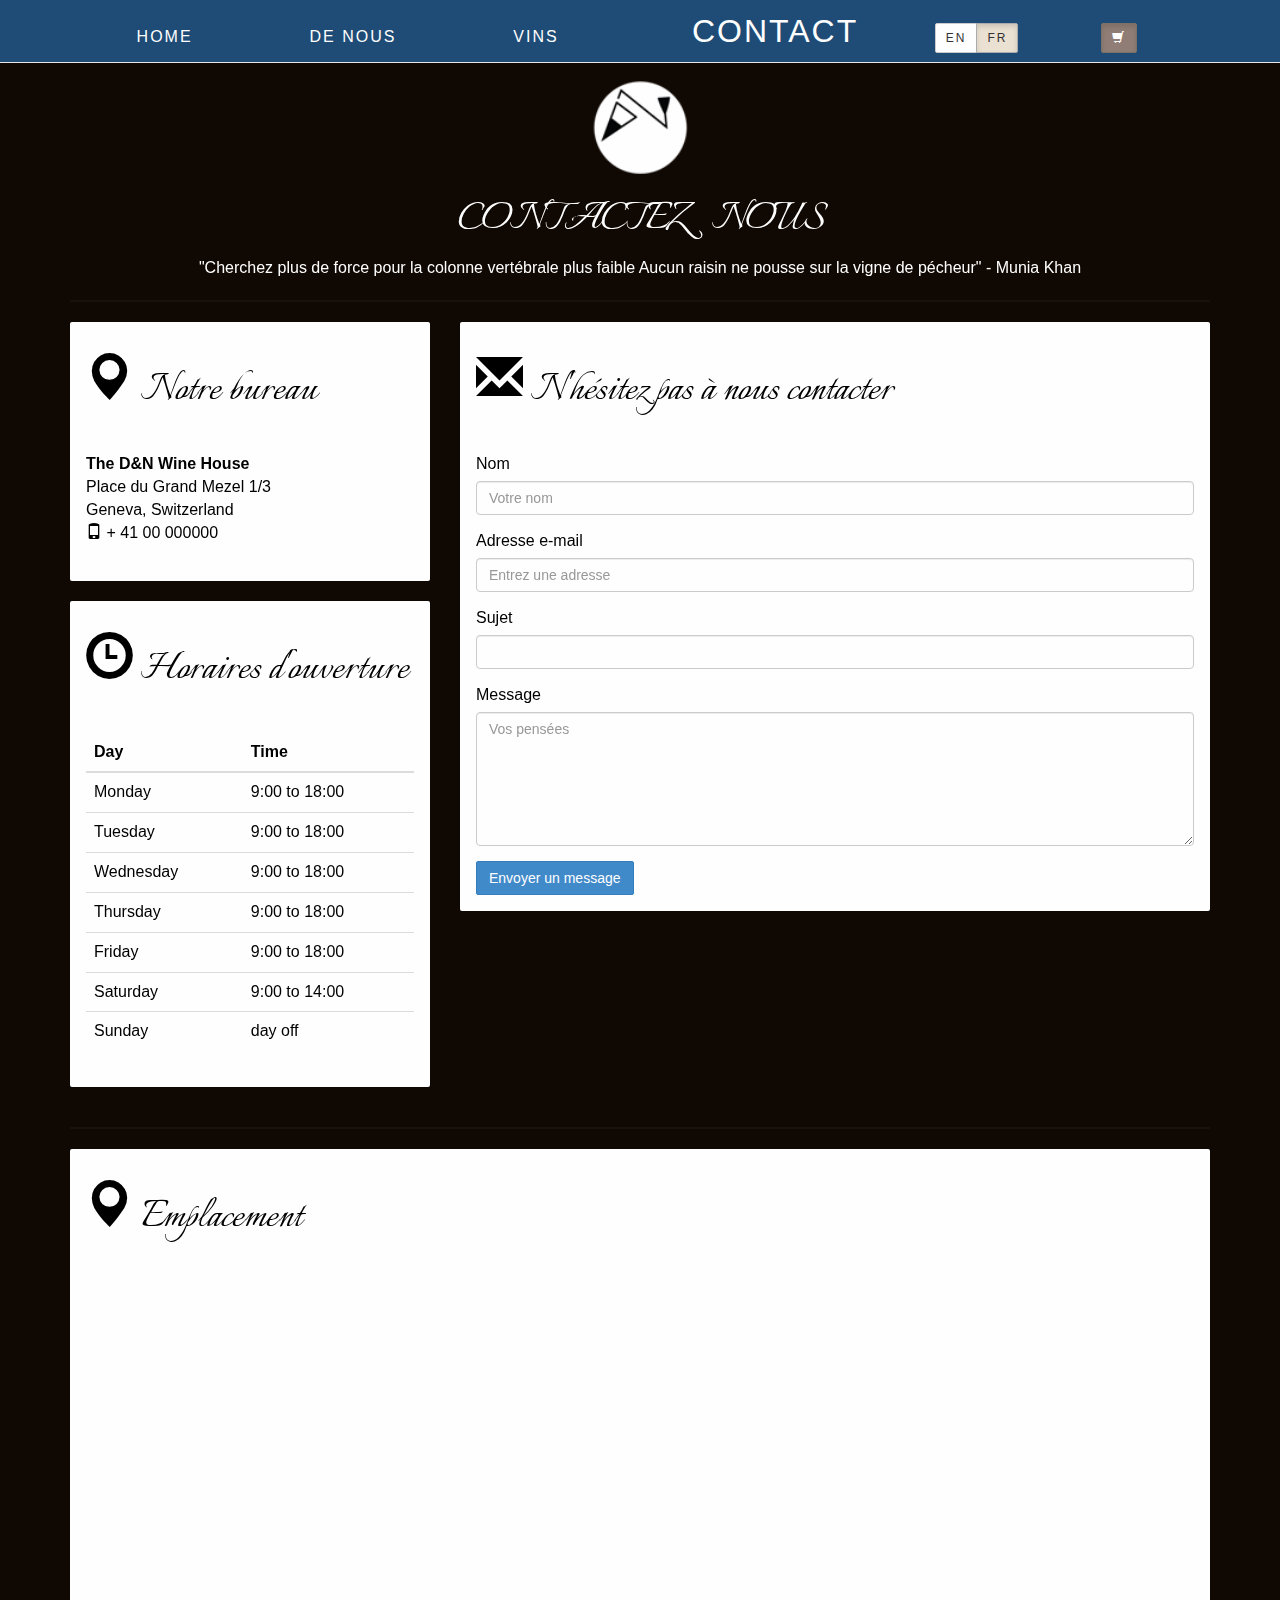
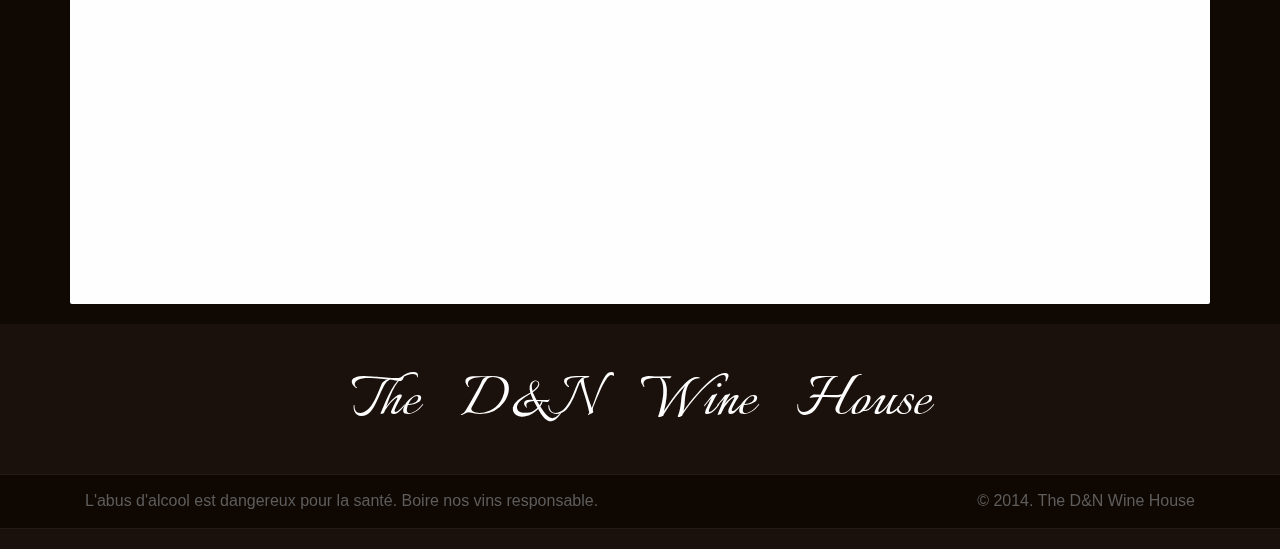
<file: fr/contact.html>
<!doctype html>
<html lang="fr">

<head>
    <title>The Wine House | Contact</title>
    <meta charset="utf-8">
    <meta http-equiv="X-UA-Compatible" content="IE=edge">
    <meta name="viewport" content="width=device-width, initial-scale=1.0">
    <meta name="description" content="">
    <meta name="keywords" content="">
    <link rel="shortcut icon" type="image/x-icon" href="../img/favicon.ico">
    <link type="text/css" href="css/bootstrap.min.css" rel="stylesheet">
    <!--<link href="http://netdna.bootstrapcdn.com/font-awesome/4.0.3/css/font-awesome.css" rel="stylesheet"> -->
    <link type="text/css" href="css/style.css" rel="stylesheet">
    <!-- HTML5 Shim and Respond.js IE8 support of HTML5 elements and media queries -->
    <!-- WARNING: Respond.js doesn't work if you view the page via file:// -->
    <!--[if lt IE 9]>
          <script src="https://oss.maxcdn.com/libs/html5shiv/3.7.0/html5shiv.js"></script>
          <script src="https://oss.maxcdn.com/libs/respond.js/1.3.0/respond.min.js"></script>
        <![endif]-->
</head>

<body>
    <!--============================================================================================header-->
    <header>
        <nav class="navbar navbar-default navbar-fixed-top" role="navigation">
            <div class="container">
                <div class="navbar-header">
                    <button type="button" class="navbar-toggle" data-toggle="collapse" data-target="#bs-example-navbar-collapse-1">
                        <span class="sr-only">Toggle navigation</span>
                        <span class="icon-bar"></span>
                        <span class="icon-bar"></span>
                        <span class="icon-bar"></span>
                    </button>
                    <a class="navbar-brand visible-xs italianno" href="index.html">The &nbsp; D&AMP;N &nbsp; Wine House</a>
                </div>
                <!--/.navbar-header-->
                <div class="collapse navbar-collapse" id="bs-example-navbar-collapse-1">
                    <ul class="nav navbar-nav nav-justified">
                        <li><a href="index.html">HOME</a></li>
                        <li><a href="nous.html">DE NOUS</a></li>
                        <li><a href="vins.html">VINS</a></li>
                        <li class="active"><a href="#">CONTACT</a></li>
                        <li>
                            <div class="btn-group navbar-btn">
                                <a href="../en/contact.html" class="btn btn-default btn-sm" role="button">EN</a>
                                <a href="#" class="btn btn-default btn-sm active" role="button">FR</a>
                            </div>
                            <!-- /.btn-group .navbar-btn -->
                        </li>
                        <li>
                            <div class="navbar-btn">
                                <a href="https://www.paypal.com/rs" target="_blank" class="btn btn-primaryNav active btn-sm cart" role="button">
                                        <span class="glyphicon glyphicon-shopping-cart"></span>
                                    </a>
                            </div>
                            <!-- /.navbar-btn -->
                        </li>
                    </ul>
                </div>
                <!--/.navbar-collapse-->
            </div>
            <!--/.container-->
        </nav>
    </header>
    <!--===========================================================================================/header-->
    <!--===========================================================================================section-->
    <section class="container">
        <div class="row">
            <div class="col-md-12 text-center">
                <img src="../img/logo.png" class="logo" alt="">
                <h3>CONTACTEZ &nbsp; NOUS</h3>
                <p>"Cherchez plus de force pour la colonne vertébrale plus faible Aucun raisin ne pousse sur la vigne de pécheur" - Munia Khan
                </p>
                <hr>
            </div>
            <!-- /.col-md-12 /.text-center -->
        </div>
        <!-- /.row -->
        <div class="row">
            <!-- ============================================office, radno vreme, contact form -->
            <div class="col-md-4">
                <!-- ===========================office, radno vreme -->
                <div class="panel">
                    <!-- office -->
                    <div class="panel-heading">
                        <h3>
                                <span class="glyphicon glyphicon-map-marker"></span> 
                                Notre bureau
                            </h3>
                    </div>
                    <div class="panel-body">
                        <address>
                            <strong>The D&AMP;N Wine House</strong>
                            <br> Place du Grand Mezel 1/3
                            <br> Geneva, Switzerland
                            <br>
                            <span class="glyphicon glyphicon-phone"></span> + 41 00 000000
                        </address>
                    </div>
                </div>
                <!-- /.panel ======/office -->
                <div class="panel">
                    <!-- radno vreme -->
                    <div class="panel-heading">
                        <h3>
                                <span class="glyphicon glyphicon-time"></span> 
                                Horaires d'ouverture
                            </h3>
                    </div>
                    <div class="panel-body">
                        <table class="table table-hover">
                            <thead>
                                <tr>
                                    <th>Day</th>
                                    <th>Time</th>
                                </tr>
                            </thead>
                            <tbody>
                                <tr>
                                    <td>Monday</td>
                                    <td>9:00 to 18:00</td>
                                </tr>
                                <tr>
                                    <td>Tuesday</td>
                                    <td>9:00 to 18:00</td>
                                </tr>
                                <tr>
                                    <td>Wednesday</td>
                                    <td>9:00 to 18:00</td>
                                </tr>
                                <tr>
                                    <td>Thursday</td>
                                    <td>9:00 to 18:00</td>
                                </tr>
                                <tr>
                                    <td>Friday</td>
                                    <td>9:00 to 18:00</td>
                                </tr>
                                <tr>
                                    <td>Saturday</td>
                                    <td>9:00 to 14:00</td>
                                </tr>
                                <tr>
                                    <td>Sunday</td>
                                    <td>day off</td>
                                </tr>
                            </tbody>
                        </table>
                    </div>
                    <!-- /.panel-body -->
                </div>
                <!-- /.panel =========/radno vreme -->
            </div>
            <!-- /.col-md-4 =========================== /office, radno vreme -->
            <div class="col-md-8">
                <!--================================ contact form -->
                <div class="panel">
                    <div class="panel-heading">
                        <h3>
                                <span class="glyphicon glyphicon-envelope"></span>
                                <!--N'hésitez pas à nous contacter-->
                                N'h&eacute;sitez pas &agrave; nous contacter
                            </h3>
                    </div>
                    <div class="panel-body">
                        <form role="form">
                            <div class="form-group">
                                <!--<span class="glyphicon glyphicon-user"></span>-->
                                <label for="InputName">Nom</label>
                                <input type="text" class="form-control" id="InputName" placeholder="Votre nom">
                            </div>
                            <div class="form-group">
                                <!--<span class="glyphicon glyphicon-envelope"></span>-->
                                <label for="InputEmail1">Adresse e-mail</label>
                                <input type="email" class="form-control" id="InputEmail1" placeholder="Entrez une adresse">
                            </div>
                            <div class="form-group">
                                <!--<span class="glyphicon glyphicon-exclamation-sign"></span>-->
                                <label for="InputSubject">Sujet</label>
                                <input type="text" class="form-control" id="InputSubject" placeholder="">
                            </div>
                            <div class="form-group">
                                <!--<span class="glyphicon glyphicon-pencil"></span>-->
                                <label for="InputMessage">Message</label>
                                <textarea class="form-control" rows="6" id="InputMessage" placeholder="Vos pensées"></textarea>
                            </div>
                            <button type="submit" class="btn btn-primary">Envoyer un message</button>
                        </form>
                    </div>
                    <!-- /.panel-body -->
                </div>
                <!-- /.panel -->
            </div>
            <!-- /.col-md-8 ================================ contact form -->
        </div>
        <!--/.row =====================================/ office, radno vreme, contact form -->
        <hr>
        <div class="row">
            <!-- =======================================================row for map -->
            <div class="col-md-12">
                <div class="panel">
                    <div class="panel-heading">
                        <h3>
                                <span class="glyphicon glyphicon-map-marker"></span> 
                                Emplacement
                            </h3>
                    </div>
                    <div class="panel-body">
                        <!--====== map (dodala sam prvo class="img-responsive" jer nisam mogla da prepravim sirinu na 100%, a onda prepravila sa clasom map kojoj sam dodala 100%)-->
                        <!--<iframe class="map" width="552" height="415" frameborder="0" scrolling="no" marginheight="0" marginwidth="0" src="https://maps.google.com/maps?f=q&amp;source=s_q&amp;hl=en&amp;geocode=&amp;q=Geneva,+Switzerland&amp;aq=1&amp;oq=gene&amp;sll=37.0625,-95.677068&amp;sspn=40.59616,86.572266&amp;ie=UTF8&amp;hq=&amp;hnear=Geneva,+Switzerland&amp;t=m&amp;ll=46.198131,6.146679&amp;spn=0.047527,0.0951&amp;z=13&amp;output=embed"></iframe>-->
                        <!--<iframe class="map" width="552" height="415" frameborder="0" scrolling="no" marginheight="0" marginwidth="0" src="https://maps.google.com/maps?f=q&amp;source=s_q&amp;hl=en&amp;geocode=&amp;q=Geneva,+Switzerland&amp;aq=1&amp;oq=gene&amp;sll=37.0625,-95.677068&amp;sspn=40.59616,86.572266&amp;ie=UTF8&amp;hq=&amp;hnear=Geneva,+Switzerland&amp;t=m&amp;ll=46.198131,6.146679&amp;spn=0.047527,0.0951&amp;z=13&amp;output=embed"></iframe>-->
                        <iframe class="map" src="https://www.google.com/maps/embed?pb=!1m14!1m8!1m3!1d5522.831380068038!2d6.144677799999998!3d46.202185100000015!3m2!1i1024!2i768!4f13.1!3m3!1m2!1s0x478c652bdef819c7%3A0x6c949b3e40189770!2sPlace+du+Grand-M%C3%A9zel+1%2C+1204+Gen%C3%A8ve%2C+Switzerland!5e0!3m2!1sen!2s!4v1406761310162" width="800" height="600" frameborder="0" style="border:0"></iframe>
                        <!--====== /map-->
                    </div>
                </div>
                <!-- /.panel -->
            </div>
            <!-- /.col-md-12 -->
        </div>
        <!-- ============================================================= /.row for map -->
    </section>
    <!--==========================================================================================/section-->
    <!--================================================================================================footer-->
    <footer>
        <div class="text-center container footerBrand">
            <h1>The D&AMP;N Wine House</h1>
        </div>
        <!--/.text-center.container .footerBrand -->
        <div class="container-fluid footerCopyright">
            <div class="container">
                <!--<p class="navbar-text pull-left">L'abus d'alcool est dangereux pour la santé. Boire nos vins responsable.</p>-->
                <p class="navbar-text pull-left">L'abus d'alcool est dangereux pour la sant&eacute;. Boire nos vins responsable.</p>
                <p class="navbar-text pull-right"> &copy; 2014. The D&AMP;N Wine House </p>
            </div>
        </div>
        <!-- /.container-fluid .footerCopyright -->
    </footer>
    <!--===============================================================================================/footer-->
    <!--=================================================================================================script-->
    <!--<script src="https://code.jquery.com/jquery.js"></script>-->
    <!--<script src="https://code.jquery.com/jquery-1.10.2.min.js"></script>-->
    <script src="../js/jquery-1.11.0.min.js"></script>
    <script src="../js/bootstrap.js"></script>
    <script type="text/javascript">
    $(document).ready(function() {
        $("body").fadeIn(800);
    });
    </script>
    <!--================================================================================================/script-->
</body>

</html>
</file>
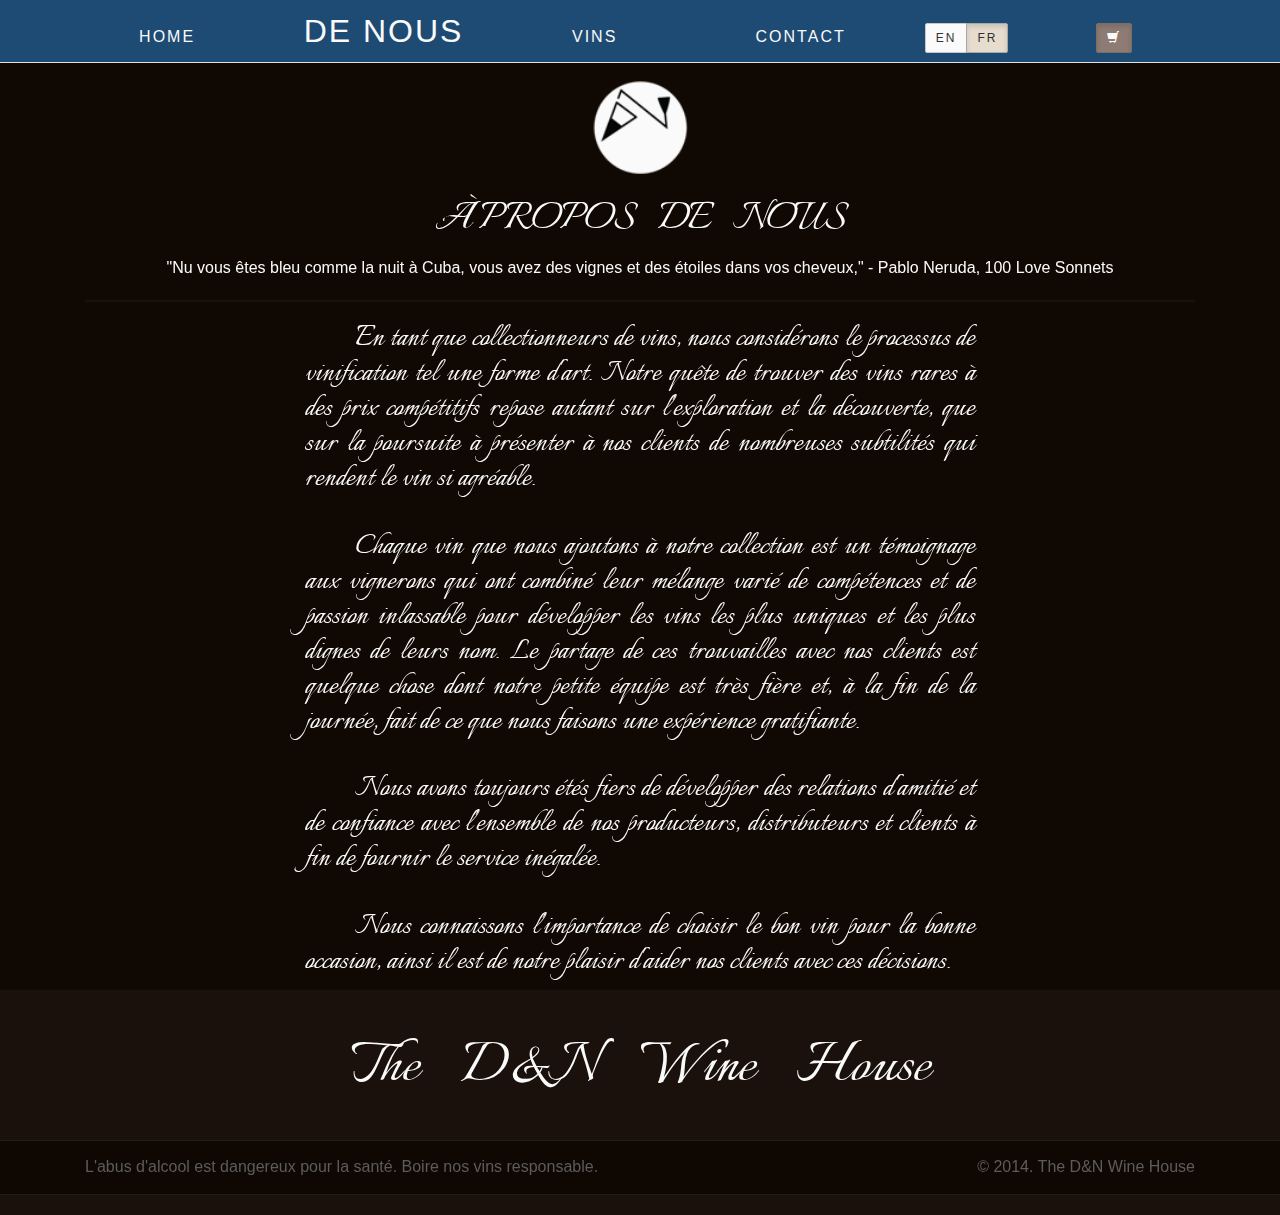
<file: fr/nous.html>
<!doctype html>
<html lang="fr">

<head>
    <!--<title>The Wine House | À propos de nous</title>-->
    <title>The Wine House | &Agrave; propos de nous</title>
    <meta charset="utf-8">
    <meta http-equiv="X-UA-Compatible" content="IE=edge">
    <meta name="viewport" content="width=device-width, initial-scale=1.0">
    <meta name="description" content="">
    <meta name="keywords" content="">
    <link rel="shortcut icon" type="image/x-icon" href="../img/favicon.ico">
    <link type="text/css" href="css/bootstrap.min.css" rel="stylesheet">
    <!--<link href="http://netdna.bootstrapcdn.com/font-awesome/4.0.3/css/font-awesome.css" rel="stylesheet"> -->
    <link type="text/css" href="css/style.css" rel="stylesheet">
    <!-- HTML5 Shim and Respond.js IE8 support of HTML5 elements and media queries -->
    <!-- WARNING: Respond.js doesn't work if you view the page via file:// -->
    <!--[if lt IE 9]>
          <script src="https://oss.maxcdn.com/libs/html5shiv/3.7.0/html5shiv.js"></script>
          <script src="https://oss.maxcdn.com/libs/respond.js/1.3.0/respond.min.js"></script>
        <![endif]-->
</head>

<body>
    <!--============================================================================================header-->
    <header>
        <nav class="navbar navbar-default navbar-fixed-top" role="navigation">
            <div class="container">
                <div class="navbar-header">
                    <button type="button" class="navbar-toggle" data-toggle="collapse" data-target="#bs-example-navbar-collapse-1">
                        <span class="sr-only">Toggle navigation</span>
                        <span class="icon-bar"></span>
                        <span class="icon-bar"></span>
                        <span class="icon-bar"></span>
                    </button>
                    <a class="navbar-brand visible-xs italianno" href="index.html">The &nbsp; D&AMP;N &nbsp; Wine House</a>
                </div>
                <!--/.navbar-header-->
                <div class="collapse navbar-collapse" id="bs-example-navbar-collapse-1">
                    <ul class="nav navbar-nav nav-justified">
                        <li><a href="index.html">HOME</a></li>
                        <li class="active"><a href="#">DE NOUS</a></li>
                        <li><a href="vins.html">VINS</a></li>
                        <li><a href="contact.html">CONTACT</a></li>
                        <li>
                            <div class="btn-group navbar-btn">
                                <a href="../en/about.html" class="btn btn-default btn-sm" role="button">EN</a>
                                <a href="#" class="btn btn-default btn-sm  active" role="button">FR</a>
                            </div>
                            <!-- /.btn-group .navbar-btn -->
                        </li>
                        <li>
                            <div class="navbar-btn">
                                <a href="https://www.paypal.com/rs" target="_blank" class="btn btn-primaryNav active btn-sm cart" role="button">
                                        <span class="glyphicon glyphicon-shopping-cart"></span>
                                    </a>
                            </div>
                            <!-- /.navbar-btn -->
                        </li>
                    </ul>
                </div>
                <!--/.navbar-collapse-->
            </div>
            <!--/.container-->
        </nav>
    </header>
    <!--============================================================================================ /header-->
    <!--===========================================================================================section-->
    <section class="container">
        <div class="container-fluid text-center">
            <img src="../img/logo.png" class="logo" alt="">
            <!--<h3>À PROPOS &nbsp; DE &nbsp;  NOUS</h3>-->
            <h3>&Agrave; PROPOS &nbsp; DE &nbsp;  NOUS</h3>
            <p>"Nu vous êtes bleu comme la nuit à Cuba, vous avez des vignes et des étoiles dans vos cheveux," - Pablo Neruda, 100 Love Sonnets
            </p>
            <hr>
        </div>
        <!-- /.container-fluid .text-center -->
        <div class="container narrowContainer text-justify">
            <p class="indent italianno">
                En tant que collectionneurs de vins, nous considérons le processus de vinification tel une forme d'art. Notre quête de trouver des vins rares à des prix compétitifs repose autant sur l'exploration et la découverte, que sur la poursuite à présenter à nos clients de nombreuses subtilités qui rendent le vin si agréable.
            </p>
            <br>
            <p class="indent italianno">
                Chaque vin que nous ajoutons à notre collection est un témoignage aux vignerons qui ont combiné leur mélange varié de compétences et de passion inlassable pour développer les vins les plus uniques et les plus dignes de leurs nom. Le partage de ces trouvailles avec nos clients est quelque chose dont notre petite équipe est très fière et, à la fin de la journée, fait de ce que nous faisons une expérience gratifiante.
            </p>
            <br>
            <p class="indent italianno">
                Nous avons toujours étés fiers de développer des relations d'amitié et de confiance avec l'ensemble de nos producteurs, distributeurs et clients à fin de fournir le service inégalée.
            </p>
            <br>
            <p class="indent italianno">
                Nous connaissons l'importance de choisir le bon vin pour la bonne occasion, ainsi il est de notre plaisir d'aider nos clients avec ces décisions.
            </p>
        </div>
        <!-- /.container narrowContainer text-justify -->
    </section>
    <!--==========================================================================================/section-->
    <!--============================================================================================footer-->
    <footer>
        <div class="text-center container footerBrand">
            <h1>The D&AMP;N Wine House</h1>
        </div>
        <!-- /.text-center .container .footerBrand -->
        <div class="container-fluid footerCopyright">
            <div class="container">
                <p class="navbar-text pull-left">L'abus d'alcool est dangereux pour la sant&eacute;. Boire nos vins responsable.</p>
                <p class="navbar-text pull-right"> &copy; 2014. The D&AMP;N Wine House </p>
            </div>
        </div>
        <!-- /.container-fluid .footerCopyright -->
    </footer>
    <!--============================================================================================ /footer-->
    <!--=================================================================================================script-->
    <!--<script src="https://code.jquery.com/jquery.js"></script>-->
    <!--<script src="https://code.jquery.com/jquery-1.10.2.min.js"></script>-->
    <script src="../js/jquery-1.11.0.min.js"></script>
    <script src="../js/bootstrap.js"></script>
    <script type="text/javascript">
    $(document).ready(function() {
        $("body").fadeIn(800);
    });
    </script>
    <!--================================================================================================/script-->
</body>

</html>
</file>
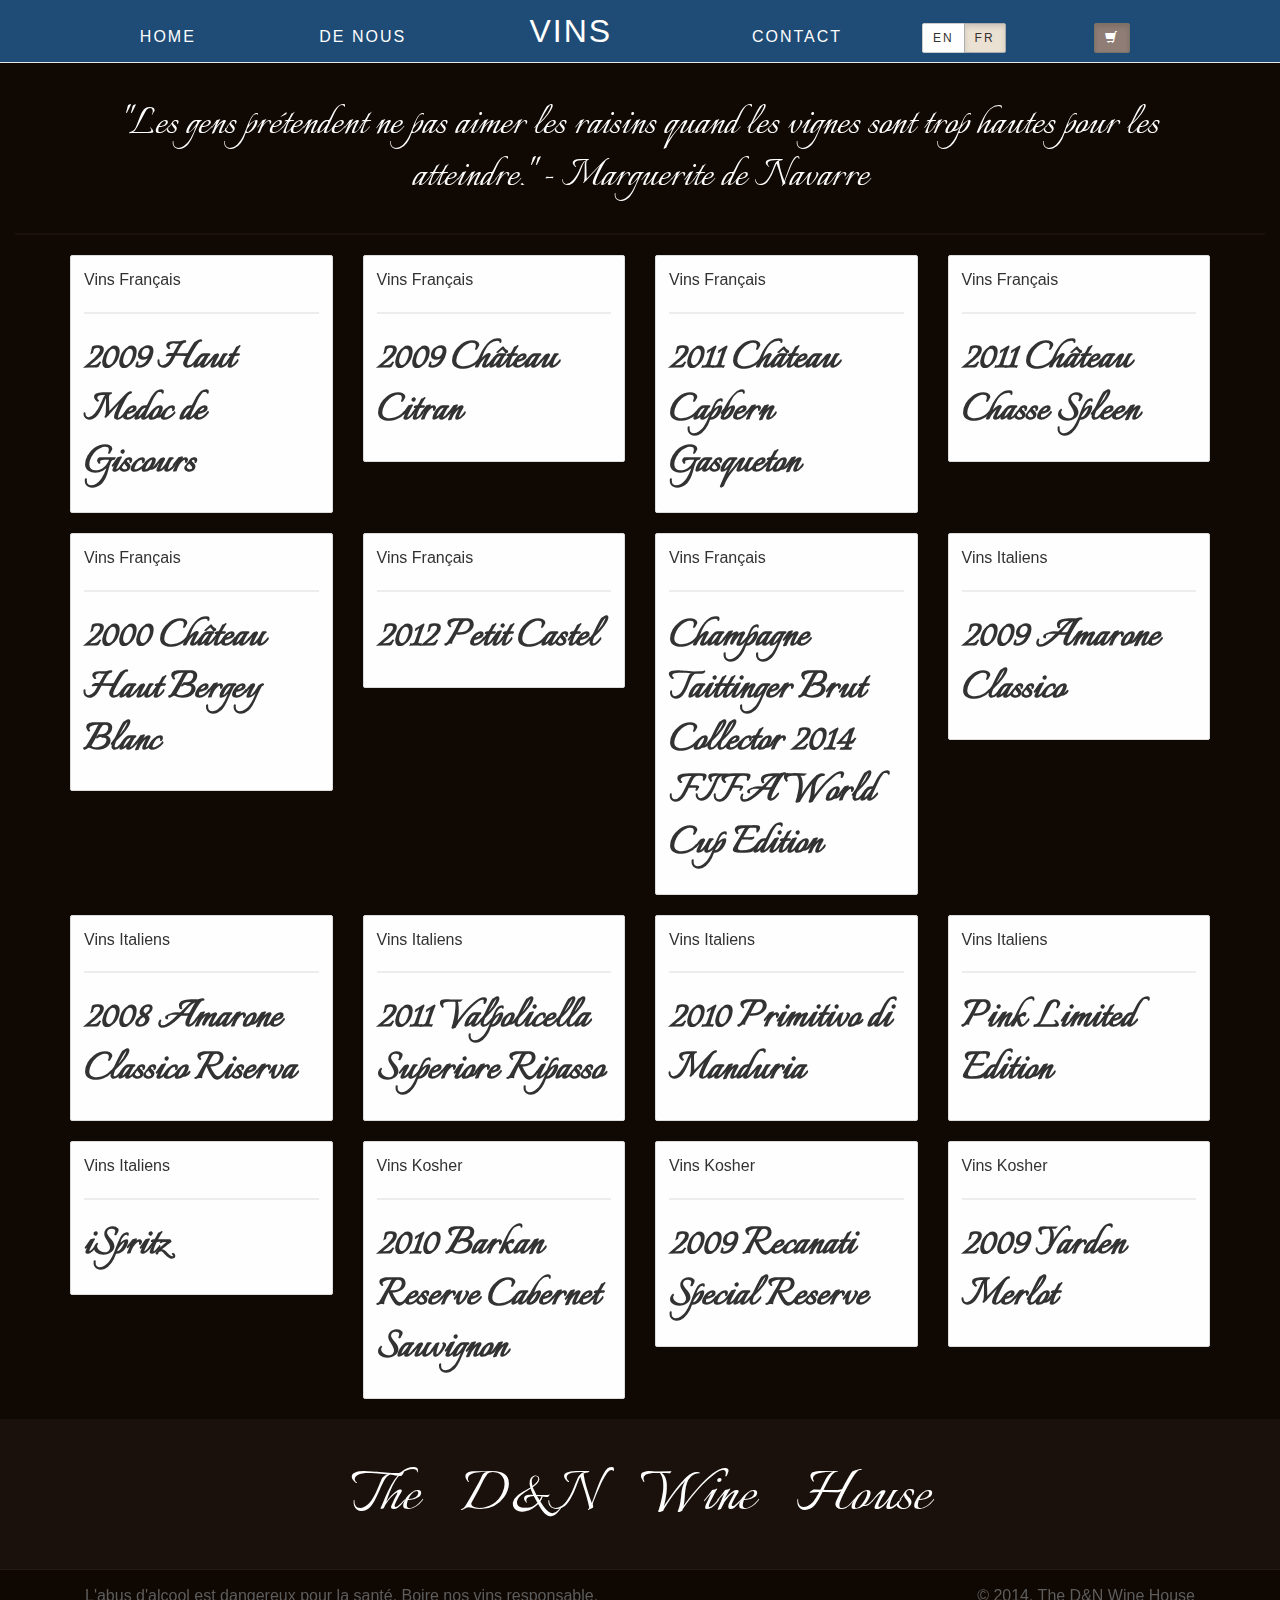
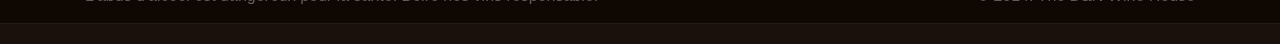
<file: fr/vins.html>
<!doctype html>
<html lang="fr">

<head>
    <title>The Wine House | Vins</title>
    <meta charset="utf-8">
    <meta http-equiv="X-UA-Compatible" content="IE=edge">
    <meta name="viewport" content="width=device-width, initial-scale=1.0">
    <meta name="description" content="">
    <meta name="keywords" content="">
    <link rel="shortcut icon" type="image/x-icon" href="../img/favicon.ico">
    <link type="text/css" href="css/bootstrap.min.css" rel="stylesheet">
    <!--<link href="http://netdna.bootstrapcdn.com/font-awesome/4.0.3/css/font-awesome.css" rel="stylesheet"> -->
    <link type="text/css" href="css/style.css" rel="stylesheet">
    <!-- HTML5 Shim and Respond.js IE8 support of HTML5 elements and media queries -->
    <!-- WARNING: Respond.js doesn't work if you view the page via file:// -->
    <!--[if lt IE 9]>
          <script src="https://oss.maxcdn.com/libs/html5shiv/3.7.0/html5shiv.js"></script>
          <script src="https://oss.maxcdn.com/libs/respond.js/1.3.0/respond.min.js"></script>
        <![endif]-->
</head>

<body>
    <!--============================================================================================header-->
    <header>
        <nav class="navbar navbar-default navbar-fixed-top" role="navigation">
            <div class="container">
                <div class="navbar-header">
                    <button type="button" class="navbar-toggle" data-toggle="collapse" data-target="#bs-example-navbar-collapse-1">
                        <span class="sr-only">Toggle navigation</span>
                        <span class="icon-bar"></span>
                        <span class="icon-bar"></span>
                        <span class="icon-bar"></span>
                    </button>
                    <a class="navbar-brand visible-xs italianno" href="index.html">The &nbsp; D&AMP;N &nbsp; Wine House</a>
                </div>
                <!--/.navbar-header-->
                <div class="collapse navbar-collapse" id="bs-example-navbar-collapse-1">
                    <ul class="nav navbar-nav nav-justified">
                        <li><a href="index.html">HOME</a></li>
                        <li><a href="nous.html">DE NOUS</a></li>
                        <li class="active"><a href="#">VINS</a></li>
                        <li><a href="contact.html">CONTACT</a></li>
                        <li>
                            <div class="btn-group navbar-btn">
                                <a href="../en/wines.html" class="btn btn-default btn-sm" role="button">EN</a>
                                <a href="#" class="btn btn-default btn-sm active" role="button">FR</a>
                            </div>
                            <!-- /.btn-group .navbar-btn -->
                        </li>
                        <li>
                            <div class="navbar-btn">
                                <a href="https://www.paypal.com/rs" target="_blank" class="btn btn-primaryNav active btn-sm cart" role="button">
                                        <span class="glyphicon glyphicon-shopping-cart"></span>
                                    </a>
                            </div>
                            <!-- /.navbar-btn -->
                        </li>
                    </ul>
                </div>
                <!--/.navbar-collapse-->
            </div>
            <!--/.container-->
        </nav>
    </header>
    <!--===========================================================================================/header-->
    <!--===========================================================================================section-->
    <section>
        <div class="container-fluid text-center inverse">
            <!--<h3>ABOUT &nbsp; US</h3>-->
            <div class="container">
                <h3>"Les gens prétendent ne pas aimer les raisins quand les vignes sont trop hautes pour les atteindre." - Marguerite de Navarre
                </h3>
            </div>
            <hr>
        </div>
        <!-- /.container-fluid text-center inverse -->
        <div class="container">
            <div class="row">
                <div class="col-md-3">
                    <div class="thumbnail">
                        <div class="caption">
                            <p>Vins Français</p>
                            <hr>
                            <h3>2009 Haut Medoc de Giscours</h3>
                        </div>
                        <!-- /.caption -->
                    </div>
                    <!-- /.thumbnail -->
                </div>
                <!-- /.col-md-3 -->
                <div class="col-md-3">
                    <div class="thumbnail">
                        <div class="caption">
                            <p>Vins Français</p>
                            <hr>
                            <h3>2009 Château Citran</h3>
                        </div>
                        <!-- /.caption -->
                    </div>
                    <!-- /.thumbnail -->
                </div>
                <!-- /.col-md-3 -->
                <div class="col-md-3">
                    <div class="thumbnail">
                        <div class="caption">
                            <p>Vins Français</p>
                            <hr>
                            <h3>2011 Château Capbern Gasqueton</h3>
                        </div>
                        <!-- /.caption -->
                    </div>
                    <!-- /.thumbnail -->
                </div>
                <!-- /.col-md-3 -->
                <div class="col-md-3">
                    <div class="thumbnail">
                        <div class="caption">
                            <p>Vins Français</p>
                            <hr>
                            <h3>2011 Château Chasse Spleen</h3>
                        </div>
                        <!-- /.caption -->
                    </div>
                    <!-- /.thumbnail -->
                </div>
                <!-- /.col-md-3 -->
            </div>
            <!-- /.row -->
            <div class="row">
                <div class="col-md-3">
                    <div class="thumbnail">
                        <div class="caption">
                            <p>Vins Français</p>
                            <hr>
                            <h3>2000 Château Haut Bergey Blanc</h3>
                        </div>
                        <!-- /.caption -->
                    </div>
                    <!-- /.thumbnail -->
                </div>
                <!-- /.col-md-3 -->
                <div class="col-md-3">
                    <div class="thumbnail">
                        <div class="caption">
                            <p>Vins Français</p>
                            <hr>
                            <h3>2012 Petit Castel</h3>
                        </div>
                        <!-- /.caption -->
                    </div>
                    <!-- /.thumbnail -->
                </div>
                <!-- /.col-md-3 -->
                <div class="col-md-3">
                    <div class="thumbnail">
                        <div class="caption">
                            <p>Vins Français</p>
                            <hr>
                            <h3>Champagne Taittinger Brut Collector 2014 FIFA World Cup Edition</h3>
                        </div>
                        <!-- /.caption -->
                    </div>
                    <!-- /.thumbnail -->
                </div>
                <!-- /.col-md-3 -->
                <div class="col-md-3">
                    <div class="thumbnail">
                        <div class="caption">
                            <p>Vins Italiens</p>
                            <hr>
                            <h3>2009 Amarone Classico</h3>
                        </div>
                        <!-- /.caption -->
                    </div>
                    <!-- /.thumbnail -->
                </div>
                <!-- /.col-md-3 -->
            </div>
            <!-- /.row -->
            <div class="row">
                <div class="col-md-3">
                    <div class="thumbnail">
                        <div class="caption">
                            <p>Vins Italiens</p>
                            <hr>
                            <h3>2008 Amarone Classico Riserva</h3>
                        </div>
                        <!-- /.caption -->
                    </div>
                    <!-- /.thumbnail -->
                </div>
                <!-- /.col-md-3 -->
                <div class="col-md-3">
                    <div class="thumbnail">
                        <div class="caption">
                            <p>Vins Italiens</p>
                            <hr>
                            <h3>2011 Valpolicella Superiore Ripasso</h3>
                        </div>
                        <!-- /.caption -->
                    </div>
                    <!-- /.thumbnail -->
                </div>
                <!-- /.col-md-3 -->
                <div class="col-md-3">
                    <div class="thumbnail">
                        <div class="caption">
                            <p>Vins Italiens</p>
                            <hr>
                            <h3>2010 Primitivo di Manduria</h3>
                        </div>
                        <!-- /.caption -->
                    </div>
                    <!-- /.thumbnail -->
                </div>
                <!-- /.col-md-3 -->
                <div class="col-md-3">
                    <div class="thumbnail">
                        <div class="caption">
                            <p>Vins Italiens</p>
                            <hr>
                            <h3>Pink Limited Edition</h3>
                        </div>
                        <!-- /.caption -->
                    </div>
                    <!-- /.thumbnail -->
                </div>
                <!-- /.col-md-3 -->
            </div>
            <!-- /.row -->
            <div class="row">
                <div class="col-md-3">
                    <div class="thumbnail">
                        <div class="caption">
                            <p>Vins Italiens</p>
                            <hr>
                            <h3>iSpritz</h3>
                        </div>
                        <!-- /.caption -->
                    </div>
                    <!-- /.thumbnail -->
                </div>
                <!-- /.col-md-3 -->
                <div class="col-md-3">
                    <div class="thumbnail">
                        <div class="caption">
                            <p>Vins Kosher</p>
                            <hr>
                            <h3>2010 Barkan Reserve Cabernet Sauvignon</h3>
                        </div>
                        <!-- /.caption -->
                    </div>
                    <!-- /.thumbnail -->
                </div>
                <!-- /.col-md-3 -->
                <div class="col-md-3">
                    <div class="thumbnail">
                        <div class="caption">
                            <p>Vins Kosher</p>
                            <hr>
                            <h3>2009 Recanati Special Reserve</h3>
                        </div>
                        <!-- /.caption -->
                    </div>
                    <!-- /.thumbnail -->
                </div>
                <!-- /.col-md-3 -->
                <div class="col-md-3">
                    <div class="thumbnail">
                        <div class="caption">
                            <p>Vins Kosher</p>
                            <hr>
                            <h3>2009 Yarden Merlot</h3>
                        </div>
                        <!-- /.caption -->
                    </div>
                    <!-- /.thumbnail -->
                </div>
                <!-- /.col-md-3 -->
            </div>
            <!-- /.row -->
        </div>
        <!-- /.container -->
    </section>
    <!--==========================================================================================/section-->
    <!--================================================================================================footer-->
    <footer>
        <div class="text-center container footerBrand">
            <h1>The D&AMP;N Wine House</h1>
        </div>
        <!--/.text-center.container .footerBrand -->
        <div class="container-fluid footerCopyright">
            <div class="container">
                <p class="navbar-text pull-left">L'abus d'alcool est dangereux pour la sant&eacute;. Boire nos vins responsable.</p>
                <p class="navbar-text pull-right"> &copy; 2014. The D&AMP;N Wine House </p>
            </div>
        </div>
        <!-- /.container-fluid .footerCopyright -->
    </footer>
    <!--===============================================================================================/footer-->
    <!--=================================================================================================script-->
    <!--<script src="https://code.jquery.com/jquery.js"></script>-->
    <!--<script src="https://code.jquery.com/jquery-1.10.2.min.js"></script>-->
    <script src="../js/jquery-1.11.0.min.js"></script>
    <script src="../js/bootstrap.js"></script>
    <script type="text/javascript">
    $(document).ready(function() {
        $("body").fadeIn(800);
    });
    </script>
    <!--================================================================================================/script-->
</body>

</html>
</file>
<file: en/css/style.css>
@font-face {
    font-family: 'italiannoregular';
    src: url('italianno-regular-otf-webfont.eot');
    src: url('italianno-regular-otf-webfont.eot?#iefix') format('embedded-opentype'),
        url('italianno-regular-otf-webfont.woff') format('woff'),
        url('italianno-regular-otf-webfont.ttf') format('truetype'),
        url('italianno-regular-otf-webfont.svg#italiannoregular') format('svg');
    font-weight: normal;
    font-style: normal;

}

h1, h2, h3,
.footerBrand,
.italianno {
    font-family: 'italiannoregular';
}

.carousel .carousel-caption > p:first-of-type {
    font-size: 40px;
}
h1 {
    font-size: 70px; 
    word-spacing: 30px;
}

@media screen and (max-width: 768px) {
    h1 {
        font-size: 49px; 
        word-spacing: 10px;
    }   
}

h2 {
    font-size: 60px;
    word-spacing: 20px;
}
@media screen and (max-width: 768px) {
    h2 {
        font-size: 40px; 
        word-spacing: normal;
    }   
}

h3 {
    font-size: 47px; 
}
@media screen and (max-width: 768px) {
    h3 {
        font-size: 35px; 
        word-spacing: normal;
    }   
}

p.italianno {
    font-size: 35px;
    line-height: 1em;
}
@media screen and (max-width: 768px) {
    p.italianno {
        font-size: 30px;
        line-height: 1em;
    }   
}

.cena {
    font-size: 30px;
}
@media screen and (max-width: 768px) {
    .cena {
        font-size: 25px; 
    }   
}
.thumbnail h3 {
    font-weight: bolder;
}




body {
    display : none;
    background-color: #100802;
    color: white;
    padding-top: 80px;
    font-size: 16px;
}
.bodyUp {
    padding-top: 0;
}

@media screen and (max-width: 768px) {
    body {
        padding-top: 110px; 
    }   
    .bodyUp {
        padding-top: 77px;
    }
}


a {
    color: white;
    text-decoration: none;
}
a:hover, a:focus {
    text-decoration: none;
}
hr{
    border: #1C120D 1px solid;
}

.btn-primaryNav, 
.btn-primaryNav:focus, .btn-primaryNav:active, .btn-primaryNav.active, 
.open .dropdown-toggle.btn-primaryNav  {
    color: #fff;
    background-color: #917F77;
    border-color: #7C7367;
}
.btn-primaryNav:hover {
    color: #917F77;
    background-color: #fff;
    border-color: #fff;
}


.btn-default:hover, 
.btn-default:focus, 
.btn-default:active, 
.btn-default.active, 
.open .dropdown-toggle.btn-default {
    color: #333;
    background-color: #ECE2D4;
    border-color: #adadad;
}

.navbar-default .navbar-brand {
    color: #998065;
    background-color: white;
    font-size: 34px;
    width: 100%;
    text-align: center;
}

.btn, .btn-lg, .btn-sm,
.panel,
.thumbnail, .img-thumbnail,
.navbar-toggle {
    border-radius: 2px;
}

/*================================================================================================== header =============*/
.navbar-nav {
    letter-spacing: 2px;
    border-bottom: 0;
}
.navbar-fixed-top {
    margin-bottom: 0;
}
.navbar.navbar-default.navCarousel {
    background-color: rgba(31, 77, 119, 0.5);      /*umesto : background-color: #0047FF; opacity: 0.4;*/
    border-bottom: 1px solid #3470DA;
}

.navbar.navbar-default {
    color: white;
    background-color: #1F4D77;               /*umesto : background-color: #0047FF; opacity: 0.4;*/
}

@media (min-width: 768px) {
    .nav.navbar-nav {
        width: 750px;
    }

}
@media (min-width: 992px) {
    .nav.navbar-nav {
        width: 970px;
    }
}
@media (min-width: 1200px) {
    .nav.navbar-nav {
        width: 1170px;
    }
}


.navbar-nav.nav-justified > li{    /* ------------- bitno! --------------------------*/
    float:none;
}

@media screen and (max-width: 768px) {
    .navbar-nav {
        padding-bottom: 30px;
    }
}

    
    
    
    
    
    
    

.carousel {
    background-color: white;
}
.carousel-indicators li {
    border: 1px #B09A91 solid;
}
.carousel-indicators .active {
    background-color: #B09A91;
}

@media screen and (max-width: 768px) {
    .navbar.navbar-default.navCarousel {
        background-color: #1F4D77;              
        border-bottom: 0;
    }
    .navbar-default .navbar-collapse {
        max-height: 400px;
        border-top: 0;
        background-color: #1F4D77;
    }
    .navbar-collapse.in {
        border-color: #1C120D;
        background-color: #1F4D77;
    }
    .nav > li {
        margin: 0 20px;
    } 
}
.navbar-default .navbar-nav > li > a {
    color: white;
}
.navbar-default .navbar-nav > li > a:hover,
.navbar-default .navbar-nav > li > a:focus {
    color: #faf2cc;
}
.navbar-default .navbar-nav > .active > a, 
.navbar-default .navbar-nav > .active > a:hover,
.navbar-default .navbar-nav > .active > a:focus {
    /*color: #1C120D;*/
    color: white;
    /*font-weight: 900;*/
    font-size: xx-large;
    background-color: inherit;
    line-height: 1em;
    /*border-radius: 2px;*/
}       

.navbar-collapse .navbar-btn.btn-group {
    margin-left: 10px;
    margin-right: 10px;
}
.navbar-collapse .btn.cart {
    margin-left: 10px;
}
.navbar-nav.navbar-right:last-child {
    margin-right: 0;
}


.navbar-default .navbar-toggle:hover, 
.navbar-default .navbar-toggle:focus {
    background-color: #FFF;
}
/*================================================================================================== /header =============*/
/*=================================================================================================== footer ============*/

footer {  
    border-bottom: #1C120D 20px solid;
    background-color: #1C120D;
}

footer .footerBrand {
    min-height: 150px;
    padding-top: 20px;
    padding-bottom: 23px;
    color: white;
    text-align: center; 
}
footer .footerCopyright {
    background-color: #100802;
    color:#5e5e5e;
    border-top: #241C16 1px solid;
    border-bottom: #241C16 1px solid;
    padding-right: 2%;
    padding-left: 2%;
}

/*=================================================================================================== /footer ============*/
/*=================================================================================================== home ===============*/
.carousel {
    margin-bottom: 19px;
}

.item1 {
    margin-left: 10% ;
}
.item2 {
    margin-left: 60%;
}
.item3 {
    margin-left: 50%;
}
.item4 {
    margin-left: 55%;
}
.item5 {
    margin-left: auto;
    margin-right: auto;
}
.item6 {
    margin-left: auto;
    margin-right: auto;
}
.item7 {
   margin-left: 50%;
}
.item8 {
    margin-left: auto;
    margin-right: auto;
}


.logo {
    width: 100px;
}

@media screen and (max-width: 768px) {

    .item > img {
        margin-left: auto;
        margin-right: auto;
    }
}


/*=================================================================================================== /home ===============*/
/*================================================================================================== about page ===========*/
.narrowContainer {
    width: 700px;
}
@media screen and (max-width: 768px) {
    .narrowContainer {
        width: auto;
    }
}

.indent {
    text-indent: 50px;
}
/*================================================================================================== /about page ===========*/
/*================================================================================================== wines page ===========*/

div.thumbnail div.text-right h3 {
    margin-top: 0px;
}
div.thumbnail hr {
    border: 1px solid #eee;
}
/*================================================================================================== /wines page ===========*/
/*================================================================================================== contact page ===========*/
.panel {
    color: black;
}
label {
    font-weight: normal;
}
.map {
    width: 100%;
}
/*================================================================================================== /contact page ===========*/
</file>
<file: fr/css/style.css>
@font-face {
    font-family: 'italiannoregular';
    src: url('italianno-regular-otf-webfont.eot');
    src: url('italianno-regular-otf-webfont.eot?#iefix') format('embedded-opentype'),
        url('italianno-regular-otf-webfont.woff') format('woff'),
        url('italianno-regular-otf-webfont.ttf') format('truetype'),
        url('italianno-regular-otf-webfont.svg#italiannoregular') format('svg');
    font-weight: normal;
    font-style: normal;

}

h1, h2, h3,
.footerBrand,
.italianno {
    font-family: 'italiannoregular';
}

.carousel .carousel-caption > p:first-of-type {
    font-size: 40px;
}
h1 {
    font-size: 70px; 
    word-spacing: 30px;
}

@media screen and (max-width: 768px) {
    h1 {
        font-size: 49px; 
        word-spacing: 10px;
    }   
}

h2 {
    font-size: 60px;
    word-spacing: 20px;
}
@media screen and (max-width: 768px) {
    h2 {
        font-size: 40px; 
        word-spacing: normal;
    }   
}

h3 {
    font-size: 47px; 
}
@media screen and (max-width: 768px) {
    h3 {
        font-size: 35px; 
        word-spacing: normal;
    }   
}

p.italianno {
    font-size: 35px;
    line-height: 1em;
}
@media screen and (max-width: 768px) {
    p.italianno {
        font-size: 30px;
        line-height: 1em;
    }   
}

.cena {
    font-size: 30px;
}
@media screen and (max-width: 768px) {
    .cena {
        font-size: 25px; 
    }   
}
.thumbnail h3 {
    font-weight: bolder;
}




body {
    display : none;
    background-color: #100802;
    color: white;
    padding-top: 80px;
    font-size: 16px;
}
.bodyUp {
    padding-top: 0;
}

@media screen and (max-width: 768px) {
    body {
        padding-top: 110px; 
    }   
    .bodyUp {
        padding-top: 77px;
    }
}


a {
    color: white;
    text-decoration: none;
}
a:hover, a:focus {
    text-decoration: none;
}
hr{
    border: #1C120D 1px solid;
}

.btn-primaryNav, 
.btn-primaryNav:focus, .btn-primaryNav:active, .btn-primaryNav.active, 
.open .dropdown-toggle.btn-primaryNav  {
    color: #fff;
    background-color: #917F77;
    border-color: #7C7367;
}
.btn-primaryNav:hover {
    color: #917F77;
    background-color: #fff;
    border-color: #fff;
}


.btn-default:hover, 
.btn-default:focus, 
.btn-default:active, 
.btn-default.active, 
.open .dropdown-toggle.btn-default {
    color: #333;
    background-color: #ECE2D4;
    border-color: #adadad;
}

.navbar-default .navbar-brand {
    color: #998065;
    background-color: white;
    font-size: 34px;
    width: 100%;
    text-align: center;
}

.btn, .btn-lg, .btn-sm,
.panel,
.thumbnail, .img-thumbnail,
.navbar-toggle {
    border-radius: 2px;
}

/*================================================================================================== header =============*/
.navbar-nav {
    letter-spacing: 2px;
    border-bottom: 0;
}
.navbar-fixed-top {
    margin-bottom: 0;
}
.navbar.navbar-default.navCarousel {
    background-color: rgba(31, 77, 119, 0.5);      /*umesto : background-color: #0047FF; opacity: 0.4;*/
    border-bottom: 1px solid #3470DA;
}

.navbar.navbar-default {
    color: white;
    background-color: #1F4D77;               /*umesto : background-color: #0047FF; opacity: 0.4;*/
}

@media (min-width: 768px) {
    .nav.navbar-nav {
        width: 750px;
    }

}
@media (min-width: 992px) {
    .nav.navbar-nav {
        width: 970px;
    }
}
@media (min-width: 1200px) {
    .nav.navbar-nav {
        width: 1170px;
    }
}


.navbar-nav.nav-justified > li{    /* ------------- bitno! --------------------------*/
    float:none;
}

@media screen and (max-width: 768px) {
    .navbar-nav {
        padding-bottom: 30px;
    }
}

    
    
    
    
    
    
    

.carousel {
    background-color: white;
}
.carousel-indicators li {
    border: 1px #B09A91 solid;
}
.carousel-indicators .active {
    background-color: #B09A91;
}

@media screen and (max-width: 768px) {
    .navbar.navbar-default.navCarousel {
        background-color: #1F4D77;              
        border-bottom: 0;
    }
    .navbar-default .navbar-collapse {
        max-height: 400px;
        border-top: 0;
        background-color: #1F4D77;
    }
    .navbar-collapse.in {
        border-color: #1C120D;
        background-color: #1F4D77;
    }
    .nav > li {
        margin: 0 20px;
    } 
}
.navbar-default .navbar-nav > li > a {
    color: white;
}
.navbar-default .navbar-nav > li > a:hover,
.navbar-default .navbar-nav > li > a:focus {
    color: #faf2cc;
}
.navbar-default .navbar-nav > .active > a, 
.navbar-default .navbar-nav > .active > a:hover,
.navbar-default .navbar-nav > .active > a:focus {
    /*color: #1C120D;*/
    color: white;
    /*font-weight: 900;*/
    font-size: xx-large;
    background-color: inherit;
    line-height: 1em;
    /*border-radius: 2px;*/
}       

.navbar-collapse .navbar-btn.btn-group {
    margin-left: 10px;
    margin-right: 10px;
}
.navbar-collapse .btn.cart {
    margin-left: 10px;
}
.navbar-nav.navbar-right:last-child {
    margin-right: 0;
}


.navbar-default .navbar-toggle:hover, 
.navbar-default .navbar-toggle:focus {
    background-color: #FFF;
}
/*================================================================================================== /header =============*/
/*=================================================================================================== footer ============*/

footer {  
    border-bottom: #1C120D 20px solid;
    background-color: #1C120D;
}

footer .footerBrand {
    min-height: 150px;
    padding-top: 20px;
    padding-bottom: 23px;
    color: white;
    text-align: center; 
}
footer .footerCopyright {
    background-color: #100802;
    color:#5e5e5e;
    border-top: #241C16 1px solid;
    border-bottom: #241C16 1px solid;
    padding-right: 2%;
    padding-left: 2%;
}

/*=================================================================================================== /footer ============*/
/*=================================================================================================== home ===============*/
.carousel {
    margin-bottom: 19px;
}

.item1 {
    margin-left: 10% ;
}
.item2 {
    margin-left: 60%;
}
.item3 {
    margin-left: 50%;
}
.item4 {
    margin-left: 55%;
}
.item5 {
    margin-left: auto;
    margin-right: auto;
}
.item6 {
    margin-left: auto;
    margin-right: auto;
}
.item7 {
   margin-left: 50%;
}
.item8 {
    margin-left: auto;
    margin-right: auto;
}


.logo {
    width: 100px;
}

@media screen and (max-width: 768px) {

    .item > img {
        margin-left: auto;
        margin-right: auto;
    }
}


/*=================================================================================================== /home ===============*/
/*================================================================================================== about page ===========*/
.narrowContainer {
    width: 700px;
}
@media screen and (max-width: 768px) {
    .narrowContainer {
        width: auto;
    }
}

.indent {
    text-indent: 50px;
}
/*================================================================================================== /about page ===========*/
/*================================================================================================== wines page ===========*/

div.thumbnail div.text-right h3 {
    margin-top: 0px;
}
div.thumbnail hr {
    border: 1px solid #eee;
}
/*================================================================================================== /wines page ===========*/
/*================================================================================================== contact page ===========*/
.panel {
    color: black;
}
label {
    font-weight: normal;
}
.map {
    width: 100%;
}
/*================================================================================================== /contact page ===========*/
</file>
